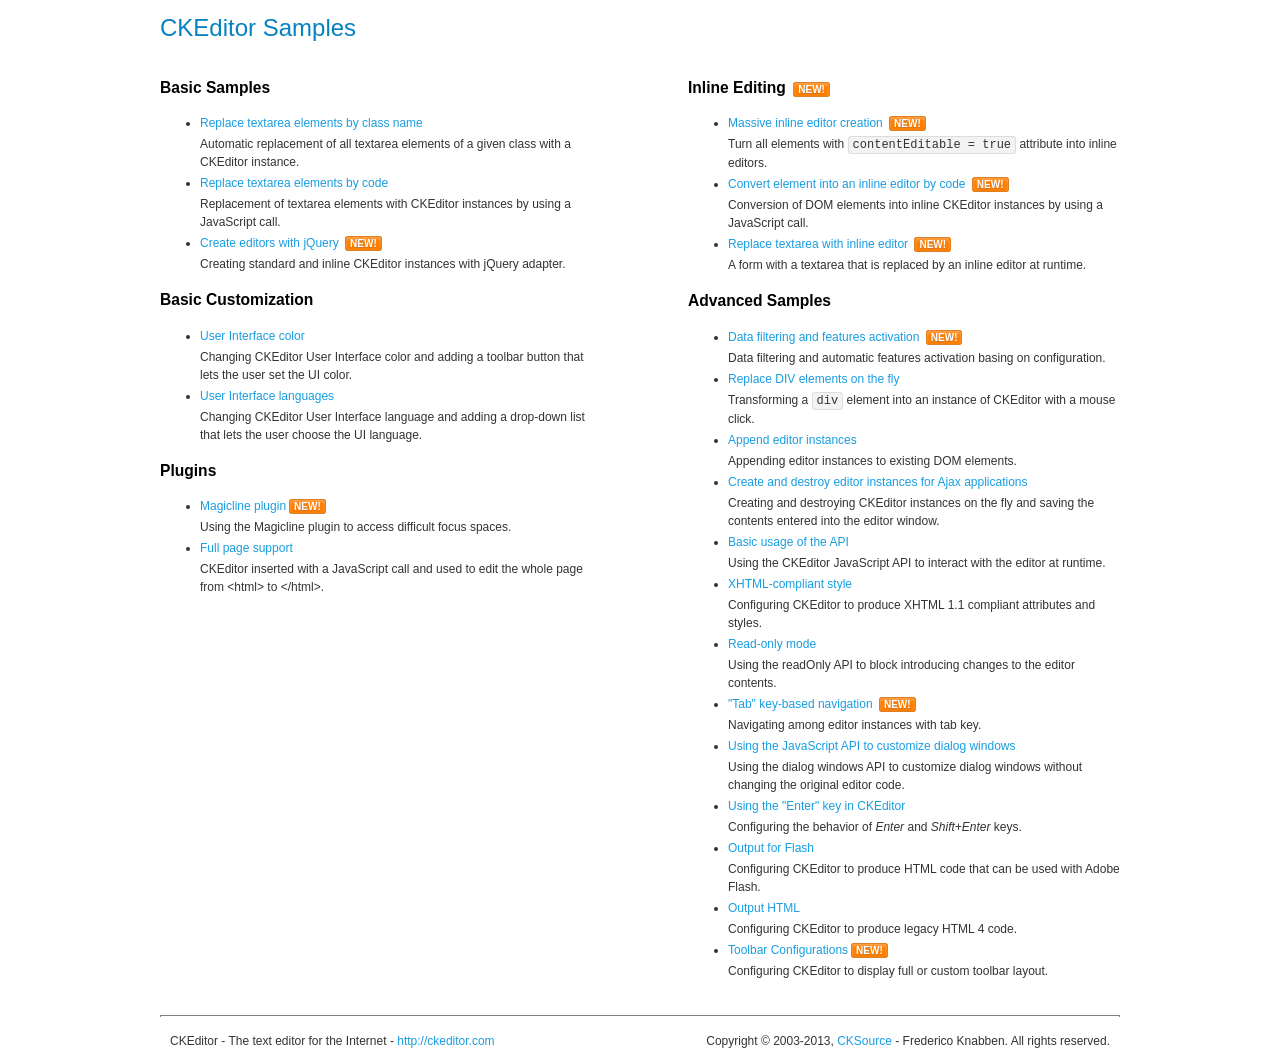
<file: code1/app/static/admin/vendors/ckeditor/samples/index.html>
<!DOCTYPE html>
<!--
Copyright (c) 2003-2013, CKSource - Frederico Knabben. All rights reserved.
For licensing, see LICENSE.md or http://ckeditor.com/license
-->
<html>
<head>
	<title>CKEditor Samples</title>
	<meta charset="utf-8">
	<link rel="stylesheet" href="sample.css">
</head>
<body>
	<h1 class="samples">
		CKEditor Samples
	</h1>
	<div class="twoColumns">
		<div class="twoColumnsLeft">
			<h2 class="samples">
				Basic Samples
			</h2>
			<dl class="samples">
				<dt><a class="samples" href="replacebyclass.html">Replace textarea elements by class name</a></dt>
				<dd>Automatic replacement of all textarea elements of a given class with a CKEditor instance.</dd>

				<dt><a class="samples" href="replacebycode.html">Replace textarea elements by code</a></dt>
				<dd>Replacement of textarea elements with CKEditor instances by using a JavaScript call.</dd>

				<dt><a class="samples" href="jquery.html">Create editors with jQuery</a> <span class="new">New!</span></dt>
				<dd>Creating standard and inline CKEditor instances with jQuery adapter.</dd>
			</dl>

			<h2 class="samples">
				Basic Customization
			</h2>
			<dl class="samples">
				<dt><a class="samples" href="uicolor.html">User Interface color</a></dt>
				<dd>Changing CKEditor User Interface color and adding a toolbar button that lets the user set the UI color.</dd>

				<dt><a class="samples" href="uilanguages.html">User Interface languages</a></dt>
				<dd>Changing CKEditor User Interface language and adding a drop-down list that lets the user choose the UI language.</dd>
			</dl>


			<h2 class="samples">Plugins</h2>
<dl class="samples">
<dt><a class="samples" href="plugins/magicline/magicline.html">Magicline plugin</a><span class="new">New!</span></dt>
<dd>Using the Magicline plugin to access difficult focus spaces.</dd>

<dt><a class="samples" href="plugins/wysiwygarea/fullpage.html">Full page support</a></dt>
<dd>CKEditor inserted with a JavaScript call and used to edit the whole page from &lt;html&gt; to &lt;/html&gt;.</dd>
</dl>
		</div>
		<div class="twoColumnsRight">
			<h2 class="samples">
				Inline Editing <span class="new">New!</span>
			</h2>
			<dl class="samples">
				<dt><a class="samples" href="inlineall.html">Massive inline editor creation</a> <span class="new">New!</span></dt>
				<dd>Turn all elements with <code>contentEditable = true</code> attribute into inline editors.</dd>

				<dt><a class="samples" href="inlinebycode.html">Convert element into an inline editor by code</a> <span class="new">New!</span></dt>
				<dd>Conversion of DOM elements into inline CKEditor instances by using a JavaScript call.</dd>

				<dt><a class="samples" href="inlinetextarea.html">Replace textarea with inline editor</a> <span class="new">New!</span></dt>
				<dd>A form with a textarea that is replaced by an inline editor at runtime.</dd>

				
			</dl>

			<h2 class="samples">
				Advanced Samples
			</h2>
			<dl class="samples">
				<dt><a class="samples" href="datafiltering.html">Data filtering and features activation</a> <span class="new">New!</span></dt>
				<dd>Data filtering and automatic features activation basing on configuration.</dd>

				<dt><a class="samples" href="divreplace.html">Replace DIV elements on the fly</a></dt>
				<dd>Transforming a <code>div</code> element into an instance of CKEditor with a mouse click.</dd>

				<dt><a class="samples" href="appendto.html">Append editor instances</a></dt>
				<dd>Appending editor instances to existing DOM elements.</dd>

				<dt><a class="samples" href="ajax.html">Create and destroy editor instances for Ajax applications</a></dt>
				<dd>Creating and destroying CKEditor instances on the fly and saving the contents entered into the editor window.</dd>

				<dt><a class="samples" href="api.html">Basic usage of the API</a></dt>
				<dd>Using the CKEditor JavaScript API to interact with the editor at runtime.</dd>

				<dt><a class="samples" href="xhtmlstyle.html">XHTML-compliant style</a></dt>
				<dd>Configuring CKEditor to produce XHTML 1.1 compliant attributes and styles.</dd>

				<dt><a class="samples" href="readonly.html">Read-only mode</a></dt>
				<dd>Using the readOnly API to block introducing changes to the editor contents.</dd>

				<dt><a class="samples" href="tabindex.html">"Tab" key-based navigation</a> <span class="new">New!</span></dt>
				<dd>Navigating among editor instances with tab key.</dd>


				
<dt><a class="samples" href="plugins/dialog/dialog.html">Using the JavaScript API to customize dialog windows</a></dt>
<dd>Using the dialog windows API to customize dialog windows without changing the original editor code.</dd>

<dt><a class="samples" href="plugins/enterkey/enterkey.html">Using the &quot;Enter&quot; key in CKEditor</a></dt>
<dd>Configuring the behavior of <em>Enter</em> and <em>Shift+Enter</em> keys.</dd>

<dt><a class="samples" href="plugins/htmlwriter/outputforflash.html">Output for Flash</a></dt>
<dd>Configuring CKEditor to produce HTML code that can be used with Adobe Flash.</dd>

<dt><a class="samples" href="plugins/htmlwriter/outputhtml.html">Output HTML</a></dt>
<dd>Configuring CKEditor to produce legacy HTML 4 code.</dd>

<dt><a class="samples" href="plugins/toolbar/toolbar.html">Toolbar Configurations</a><span class="new">New!</span></dt>
<dd>Configuring CKEditor to display full or custom toolbar layout.</dd>

			</dl>
		</div>
	</div>
	<div id="footer">
		<hr>
		<p>
			CKEditor - The text editor for the Internet - <a class="samples" href="http://ckeditor.com/">http://ckeditor.com</a>
		</p>
		<p id="copy">
			Copyright &copy; 2003-2013, <a class="samples" href="http://cksource.com/">CKSource</a> - Frederico Knabben. All rights reserved.
		</p>
	</div>
</body>
</html>
</file>
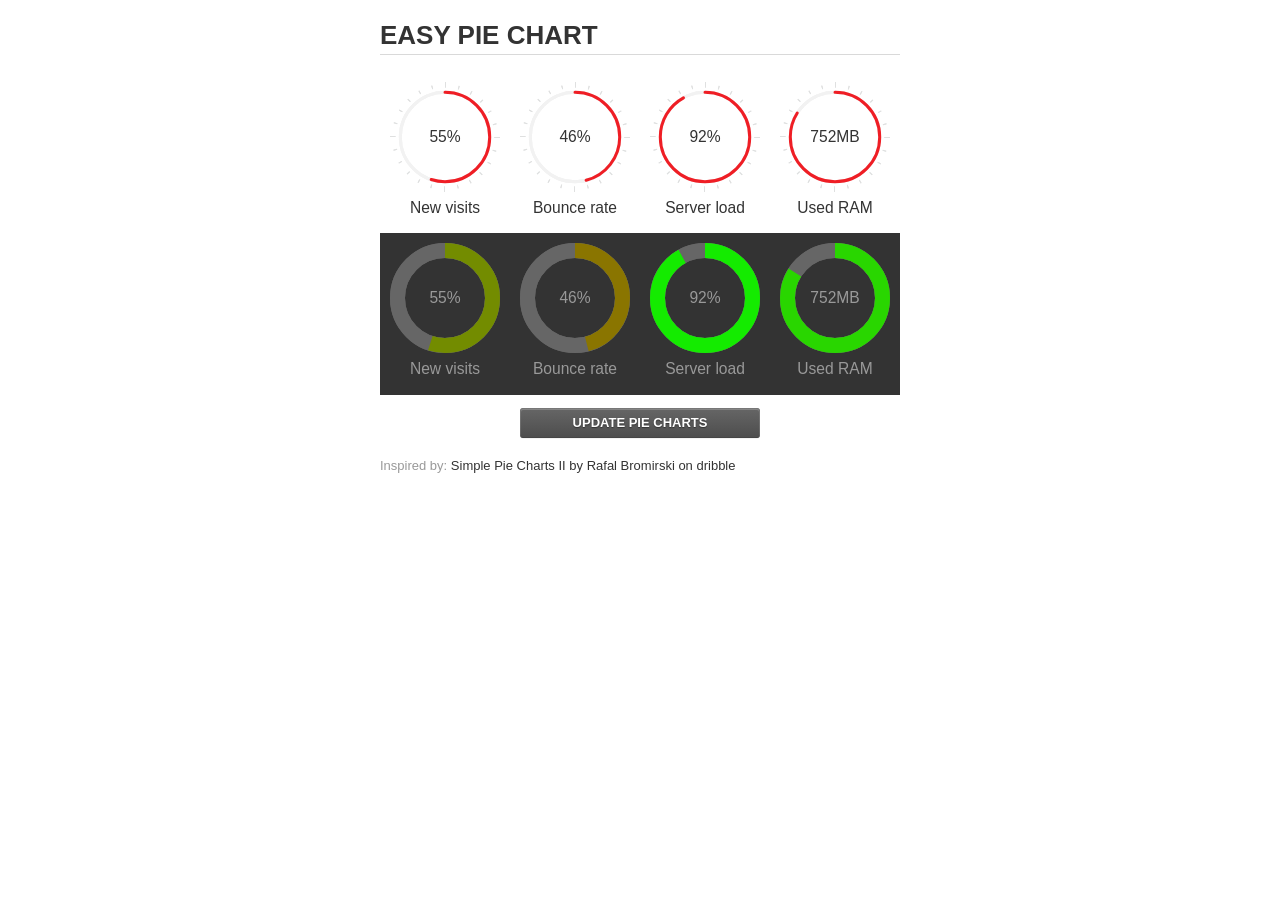
<file: code1/app/static/admin/vendors/easypiechart/examples/index.html>
<!doctype html>
<html>
    <head>
        <meta charset="utf-8">
        <title>Easy Pie Chart</title>
        <script type="text/javascript" src="https://ajax.googleapis.com/ajax/libs/jquery/1.7.2/jquery.min.js"></script>
        <script type="text/javascript" src="http://html5shiv.googlecode.com/svn/trunk/html5.js"></script>
        <script type="text/javascript" src="excanvas.js"></script>
        <script type="text/javascript" src="../jquery.easy-pie-chart.js"></script>

        <link rel="stylesheet" type="text/css" href="style.css" media="screen">
        <link rel="stylesheet" type="text/css" href="../jquery.easy-pie-chart.css" media="screen">

        <meta name="viewport" content="width=device-width, initial-scale=1.0">

        <script type="text/javascript">
            var initPieChart = function() {
                $('.percentage').easyPieChart({
                    animate: 1000
                });
                $('.percentage-light').easyPieChart({
                    barColor: function(percent) {
                        percent /= 100;
                        return "rgb(" + Math.round(255 * (1-percent)) + ", " + Math.round(255 * percent) + ", 0)";
                    },
                    trackColor: '#666',
                    scaleColor: false,
                    lineCap: 'butt',
                    lineWidth: 15,
                    animate: 1000
                });

                $('.updateEasyPieChart').on('click', function(e) {
                  e.preventDefault();
                  $('.percentage, .percentage-light').each(function() {
                    var newValue = Math.round(100*Math.random());
                    $(this).data('easyPieChart').update(newValue);
                    $('span', this).text(newValue);
                  });
                });
            };
        </script>
    </head>
    <body onload="initPieChart();">
        <div class="container">
            <h1>EASY PIE CHART</h1>
            <div class="chart">
                <div class="percentage" data-percent="55"><span>55</span>%</div>
                <div class="label">New visits</div>
            </div>
            <div class="chart">
                <div class="percentage" data-percent="46"><span>46</span>%</div>
                <div class="label">Bounce rate</div>
            </div>
            <div class="chart">
                <div class="percentage" data-percent="92"><span>92</span>%</div>
                <div class="label">Server load</div>
            </div>
            <div class="chart">
                <div class="percentage" data-percent="84"><span>752</span>MB</div>
                <div class="label">Used RAM</div>
            </div>
            <div style="clear:both;"></div>
            <div class="dark">
                <div class="chart">
                    <div class="percentage-light" data-percent="55"><span>55</span>%</div>
                    <div class="label">New visits</div>
                </div>
                <div class="chart">
                    <div class="percentage-light" data-percent="46"><span>46</span>%</div>
                    <div class="label">Bounce rate</div>
                </div>
                <div class="chart">
                    <div class="percentage-light" data-percent="92"><span>92</span>%</div>
                    <div class="label">Server load</div>
                </div>
                <div class="chart">
                    <div class="percentage-light" data-percent="84"><span>752</span>MB</div>
                    <div class="label">Used RAM</div>
                </div>
                <div style="clear:both;"></div>
            </div>

            <p><a href="#" class="button updateEasyPieChart">Update pie charts</a></p>

            <p class="credits">Inspired by: <a href="http://drbl.in/ezuc" target="_blank">Simple Pie Charts II by Rafal Bromirski on dribble</a></p>
        </div>
    </body>
</html>
</file>
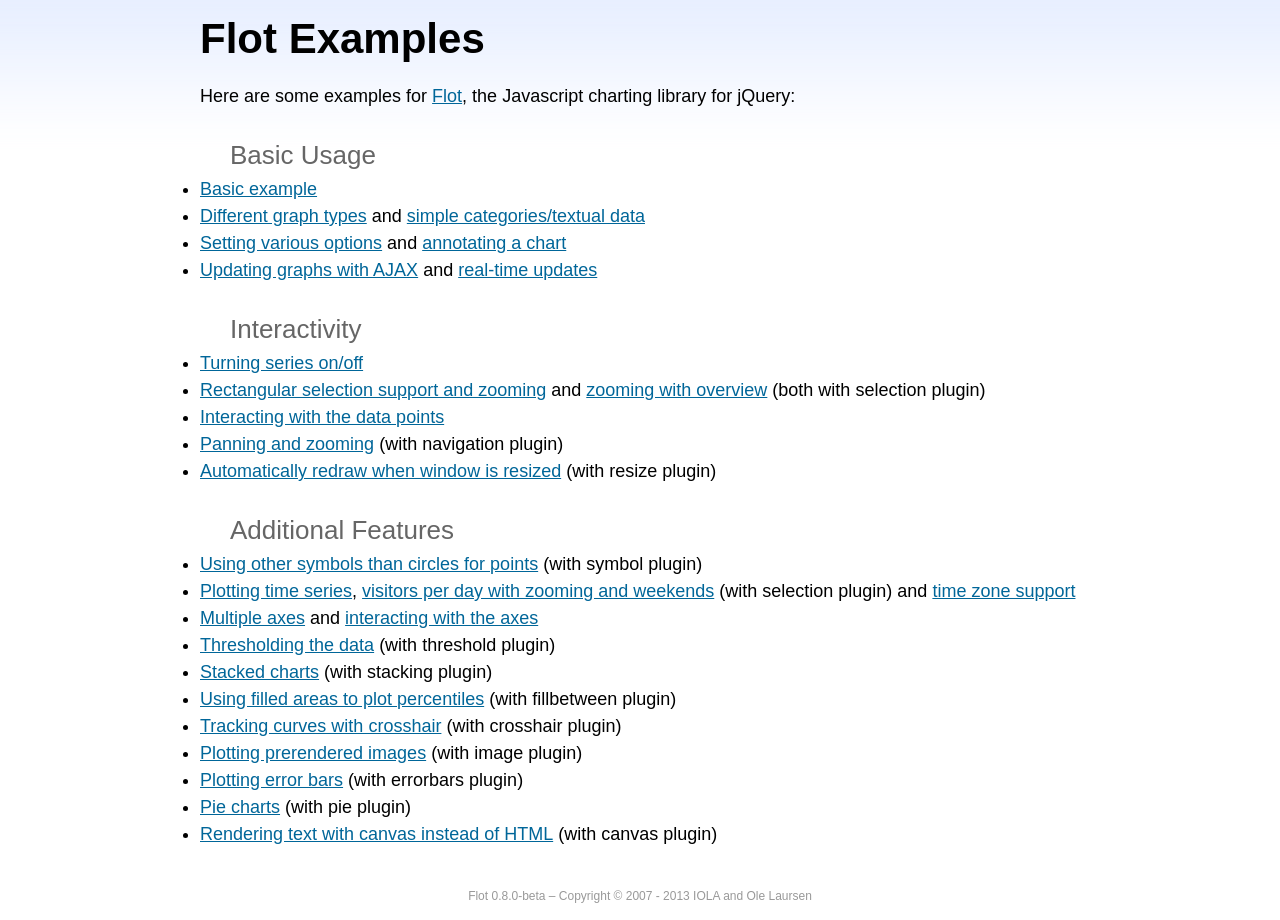
<file: code1/app/static/admin/vendors/flot/examples/index.html>
<!DOCTYPE html PUBLIC "-//W3C//DTD HTML 4.01//EN" "http://www.w3.org/TR/html4/strict.dtd">
<html>
<head>
	<meta http-equiv="Content-Type" content="text/html; charset=utf-8">
	<title>Flot Examples</title>
	<link href="examples.css" rel="stylesheet" type="text/css">
	<style>

	h3 {
		margin-top: 30px;
		margin-bottom: 5px;
	}

	</style>
	<script language="javascript" type="text/javascript" src="../jquery.js"></script>
	<script language="javascript" type="text/javascript" src="../jquery.flot.js"></script>
	<script type="text/javascript">

	$(function() {

		// Add the Flot version string to the footer

		$("#footer").prepend("Flot " + $.plot.version + " &ndash; ");
	});

	</script>
</head>
<body>

	<div id="header">
		<h2>Flot Examples</h2>
	</div>

	<div id="content">

		<p>Here are some examples for <a href="http://www.flotcharts.org">Flot</a>, the Javascript charting library for jQuery:</p>

		<h3>Basic Usage</h3>

		<ul>
			<li><a href="basic-usage/index.html">Basic example</a></li>
			<li><a href="series-types/index.html">Different graph types</a> and <a href="categories/index.html">simple categories/textual data</a></li>
			<li><a href="basic-options/index.html">Setting various options</a> and <a href="annotating/index.html">annotating a chart</a></li>
			<li><a href="ajax/index.html">Updating graphs with AJAX</a> and <a href="realtime/index.html">real-time updates</a></li>
		</ul>

		<h3>Interactivity</h3>

		<ul>
			<li><a href="series-toggle/index.html">Turning series on/off</a></li>
			<li><a href="selection/index.html">Rectangular selection support and zooming</a> and <a href="zooming/index.html">zooming with overview</a> (both with selection plugin)</li>
			<li><a href="interacting/index.html">Interacting with the data points</a></li>
			<li><a href="navigate/index.html">Panning and zooming</a> (with navigation plugin)</li>
			<li><a href="resize/index.html">Automatically redraw when window is resized</a> (with resize plugin)</li>
		</ul>

		<h3>Additional Features</h3>

		<ul>
			<li><a href="symbols/index.html">Using other symbols than circles for points</a> (with symbol plugin)</li>
			<li><a href="axes-time/index.html">Plotting time series</a>, <a href="visitors/index.html">visitors per day with zooming and weekends</a> (with selection plugin) and <a href="axes-time-zones/index.html">time zone support</a></li>
			<li><a href="axes-multiple/index.html">Multiple axes</a> and <a href="axes-interacting/index.html">interacting with the axes</a></li>
			<li><a href="threshold/index.html">Thresholding the data</a> (with threshold plugin)</li>
			<li><a href="stacking/index.html">Stacked charts</a> (with stacking plugin)</li>
			<li><a href="percentiles/index.html">Using filled areas to plot percentiles</a> (with fillbetween plugin)</li>
			<li><a href="tracking/index.html">Tracking curves with crosshair</a> (with crosshair plugin)</li>
			<li><a href="image/index.html">Plotting prerendered images</a> (with image plugin)</li>
			<li><a href="series-errorbars/index.html">Plotting error bars</a> (with errorbars plugin)</li>
			<li><a href="series-pie/index.html">Pie charts</a> (with pie plugin)</li>
			<li><a href="canvas/index.html">Rendering text with canvas instead of HTML</a> (with canvas plugin)</li>
		</ul>

	</div>

	<div id="footer">
		Copyright &copy; 2007 - 2013 IOLA and Ole Laursen
	</div>

</body>
</html>
</file>
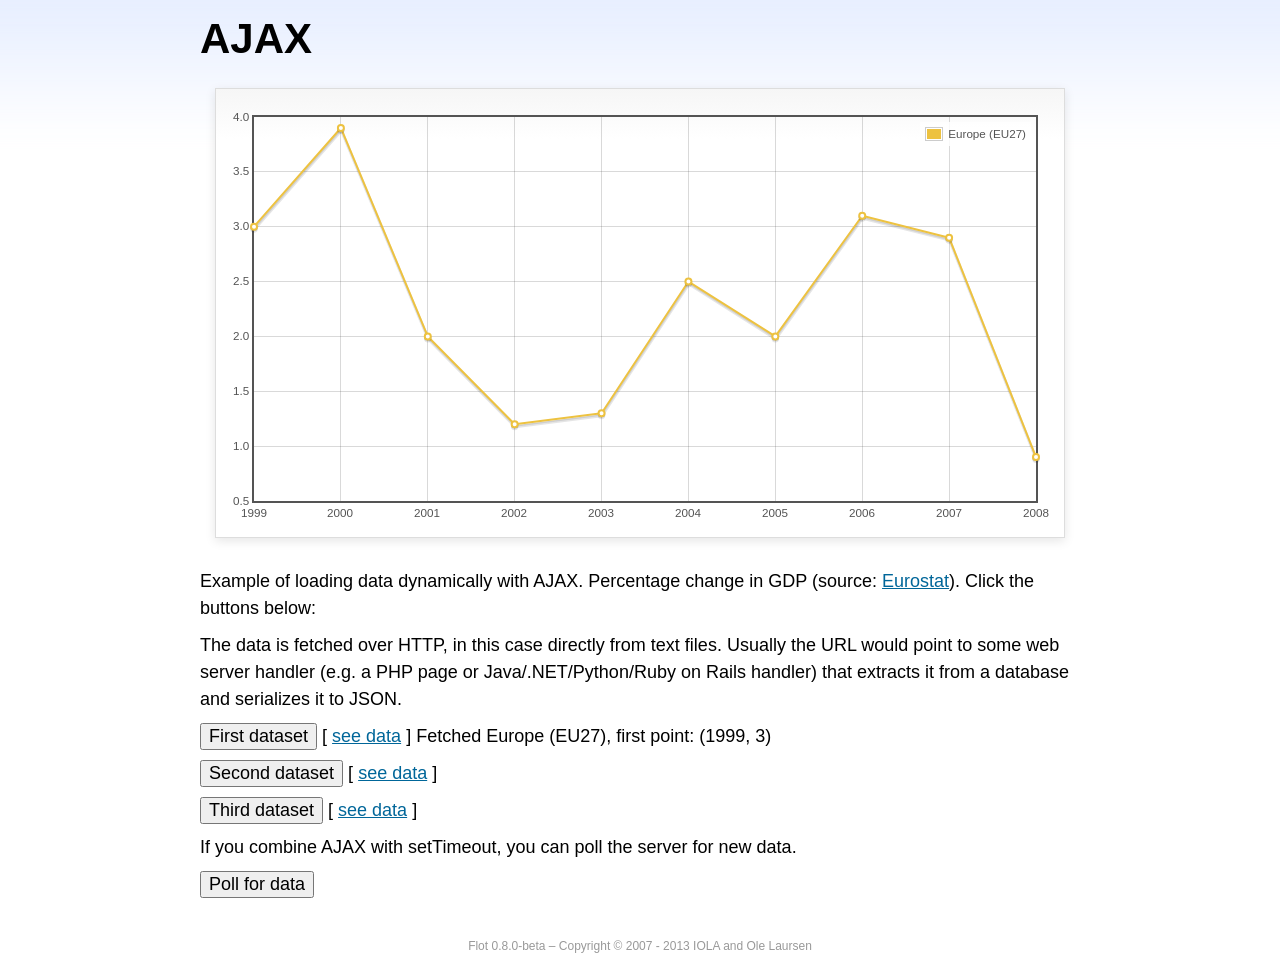
<file: code1/app/static/admin/vendors/flot/examples/ajax/index.html>
<!DOCTYPE html PUBLIC "-//W3C//DTD HTML 4.01//EN" "http://www.w3.org/TR/html4/strict.dtd">
<html>
<head>
	<meta http-equiv="Content-Type" content="text/html; charset=utf-8">
	<title>Flot Examples: AJAX</title>
	<link href="../examples.css" rel="stylesheet" type="text/css">
	<!--[if lte IE 8]><script language="javascript" type="text/javascript" src="../../excanvas.min.js"></script><![endif]-->
	<script language="javascript" type="text/javascript" src="../../jquery.js"></script>
	<script language="javascript" type="text/javascript" src="../../jquery.flot.js"></script>
	<script type="text/javascript">

	$(function() {

		var options = {
			lines: {
				show: true
			},
			points: {
				show: true
			},
			xaxis: {
				tickDecimals: 0,
				tickSize: 1
			}
		};

		var data = [];

		$.plot("#placeholder", data, options);

		// Fetch one series, adding to what we already have

		var alreadyFetched = {};

		$("button.fetchSeries").click(function () {

			var button = $(this);

			// Find the URL in the link right next to us, then fetch the data

			var dataurl = button.siblings("a").attr("href");

			function onDataReceived(series) {

				// Extract the first coordinate pair; jQuery has parsed it, so
				// the data is now just an ordinary JavaScript object

				var firstcoordinate = "(" + series.data[0][0] + ", " + series.data[0][1] + ")";
				button.siblings("span").text("Fetched " + series.label + ", first point: " + firstcoordinate);

				// Push the new data onto our existing data array

				if (!alreadyFetched[series.label]) {
					alreadyFetched[series.label] = true;
					data.push(series);
				}

				$.plot("#placeholder", data, options);
			}

			$.ajax({
				url: dataurl,
				type: "GET",
				dataType: "json",
				success: onDataReceived
			});
		});

		// Initiate a recurring data update

		$("button.dataUpdate").click(function () {

			data = [];
			alreadyFetched = {};

			$.plot("#placeholder", data, options);

			var iteration = 0;

			function fetchData() {

				++iteration;

				function onDataReceived(series) {

					// Load all the data in one pass; if we only got partial
					// data we could merge it with what we already have.

					data = [ series ];
					$.plot("#placeholder", data, options);
				}

				// Normally we call the same URL - a script connected to a
				// database - but in this case we only have static example
				// files, so we need to modify the URL.

				$.ajax({
					url: "data-eu-gdp-growth-" + iteration + ".json",
					type: "GET",
					dataType: "json",
					success: onDataReceived
				});

				if (iteration < 5) {
					setTimeout(fetchData, 1000);
				} else {
					data = [];
					alreadyFetched = {};
				}
			}

			setTimeout(fetchData, 1000);
		});

		// Load the first series by default, so we don't have an empty plot

		$("button.fetchSeries:first").click();

		// Add the Flot version string to the footer

		$("#footer").prepend("Flot " + $.plot.version + " &ndash; ");
	});

	</script>
</head>
<body>

	<div id="header">
		<h2>AJAX</h2>
	</div>

	<div id="content">

		<div class="demo-container">
			<div id="placeholder" class="demo-placeholder"></div>
		</div>

		<p>Example of loading data dynamically with AJAX. Percentage change in GDP (source: <a href="http://epp.eurostat.ec.europa.eu/tgm/table.do?tab=table&init=1&plugin=1&language=en&pcode=tsieb020">Eurostat</a>). Click the buttons below:</p>

		<p>The data is fetched over HTTP, in this case directly from text files. Usually the URL would point to some web server handler (e.g. a PHP page or Java/.NET/Python/Ruby on Rails handler) that extracts it from a database and serializes it to JSON.</p>

		<p>
			<button class="fetchSeries">First dataset</button>
			[ <a href="data-eu-gdp-growth.json">see data</a> ]
			<span></span>
		</p>

		<p>
			<button class="fetchSeries">Second dataset</button>
			[ <a href="data-japan-gdp-growth.json">see data</a> ]
			<span></span>
		</p>

		<p>
			<button class="fetchSeries">Third dataset</button>
			[ <a href="data-usa-gdp-growth.json">see data</a> ]
			<span></span>
		</p>

		<p>If you combine AJAX with setTimeout, you can poll the server for new data.</p>

		<p>
			<button class="dataUpdate">Poll for data</button>
		</p>

	</div>

	<div id="footer">
		Copyright &copy; 2007 - 2013 IOLA and Ole Laursen
	</div>

</body>
</html>
</file>
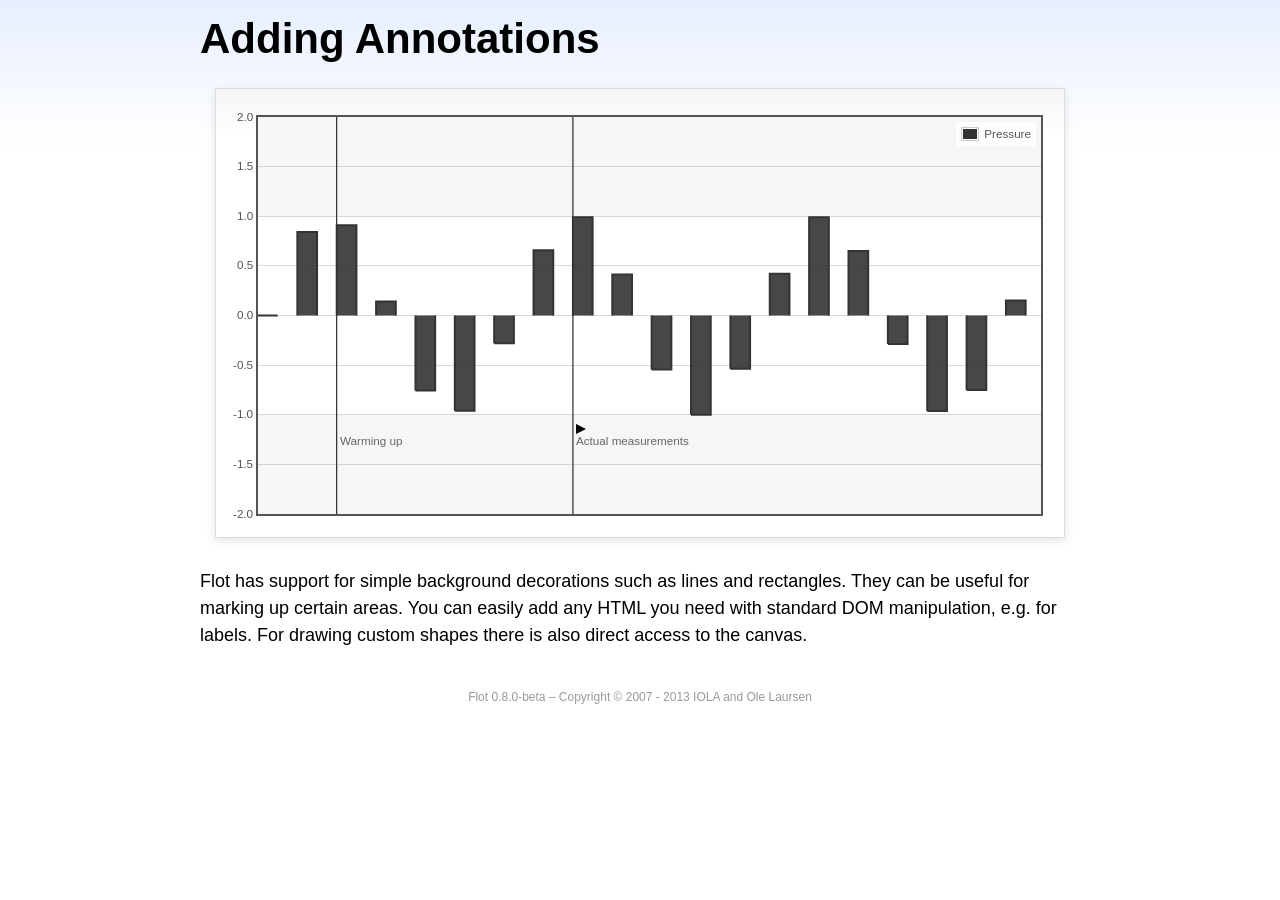
<file: code1/app/static/admin/vendors/flot/examples/annotating/index.html>
<!DOCTYPE html PUBLIC "-//W3C//DTD HTML 4.01//EN" "http://www.w3.org/TR/html4/strict.dtd">
<html>
<head>
	<meta http-equiv="Content-Type" content="text/html; charset=utf-8">
	<title>Flot Examples: Adding Annotations</title>
	<link href="../examples.css" rel="stylesheet" type="text/css">
	<!--[if lte IE 8]><script language="javascript" type="text/javascript" src="../../excanvas.min.js"></script><![endif]-->
	<script language="javascript" type="text/javascript" src="../../jquery.js"></script>
	<script language="javascript" type="text/javascript" src="../../jquery.flot.js"></script>
	<script type="text/javascript">

	$(function() {

		var d1 = [];
		for (var i = 0; i < 20; ++i) {
			d1.push([i, Math.sin(i)]);
		}

		var data = [{ data: d1, label: "Pressure", color: "#333" }];

		var markings = [
			{ color: "#f6f6f6", yaxis: { from: 1 } },
			{ color: "#f6f6f6", yaxis: { to: -1 } },
			{ color: "#000", lineWidth: 1, xaxis: { from: 2, to: 2 } },
			{ color: "#000", lineWidth: 1, xaxis: { from: 8, to: 8 } }
		];

		var placeholder = $("#placeholder");

		var plot = $.plot(placeholder, data, {
			bars: { show: true, barWidth: 0.5, fill: 0.9 },
			xaxis: { ticks: [], autoscaleMargin: 0.02 },
			yaxis: { min: -2, max: 2 },
			grid: { markings: markings }
		});

		var o = plot.pointOffset({ x: 2, y: -1.2});

		// Append it to the placeholder that Flot already uses for positioning

		placeholder.append("<div style='position:absolute;left:" + (o.left + 4) + "px;top:" + o.top + "px;color:#666;font-size:smaller'>Warming up</div>");

		o = plot.pointOffset({ x: 8, y: -1.2});
		placeholder.append("<div style='position:absolute;left:" + (o.left + 4) + "px;top:" + o.top + "px;color:#666;font-size:smaller'>Actual measurements</div>");

		// Draw a little arrow on top of the last label to demonstrate canvas
		// drawing

		var ctx = plot.getCanvas().getContext("2d");
		ctx.beginPath();
		o.left += 4;
		ctx.moveTo(o.left, o.top);
		ctx.lineTo(o.left, o.top - 10);
		ctx.lineTo(o.left + 10, o.top - 5);
		ctx.lineTo(o.left, o.top);
		ctx.fillStyle = "#000";
		ctx.fill();

		// Add the Flot version string to the footer

		$("#footer").prepend("Flot " + $.plot.version + " &ndash; ");
	});

	</script>
</head>
<body>

	<div id="header">
		<h2>Adding Annotations</h2>
	</div>

	<div id="content">

		<div class="demo-container">
			<div id="placeholder" class="demo-placeholder"></div>
		</div>

		<p>Flot has support for simple background decorations such as lines and rectangles. They can be useful for marking up certain areas. You can easily add any HTML you need with standard DOM manipulation, e.g. for labels. For drawing custom shapes there is also direct access to the canvas.</p>

	</div>

	<div id="footer">
		Copyright &copy; 2007 - 2013 IOLA and Ole Laursen
	</div>

</body>
</html>
</file>
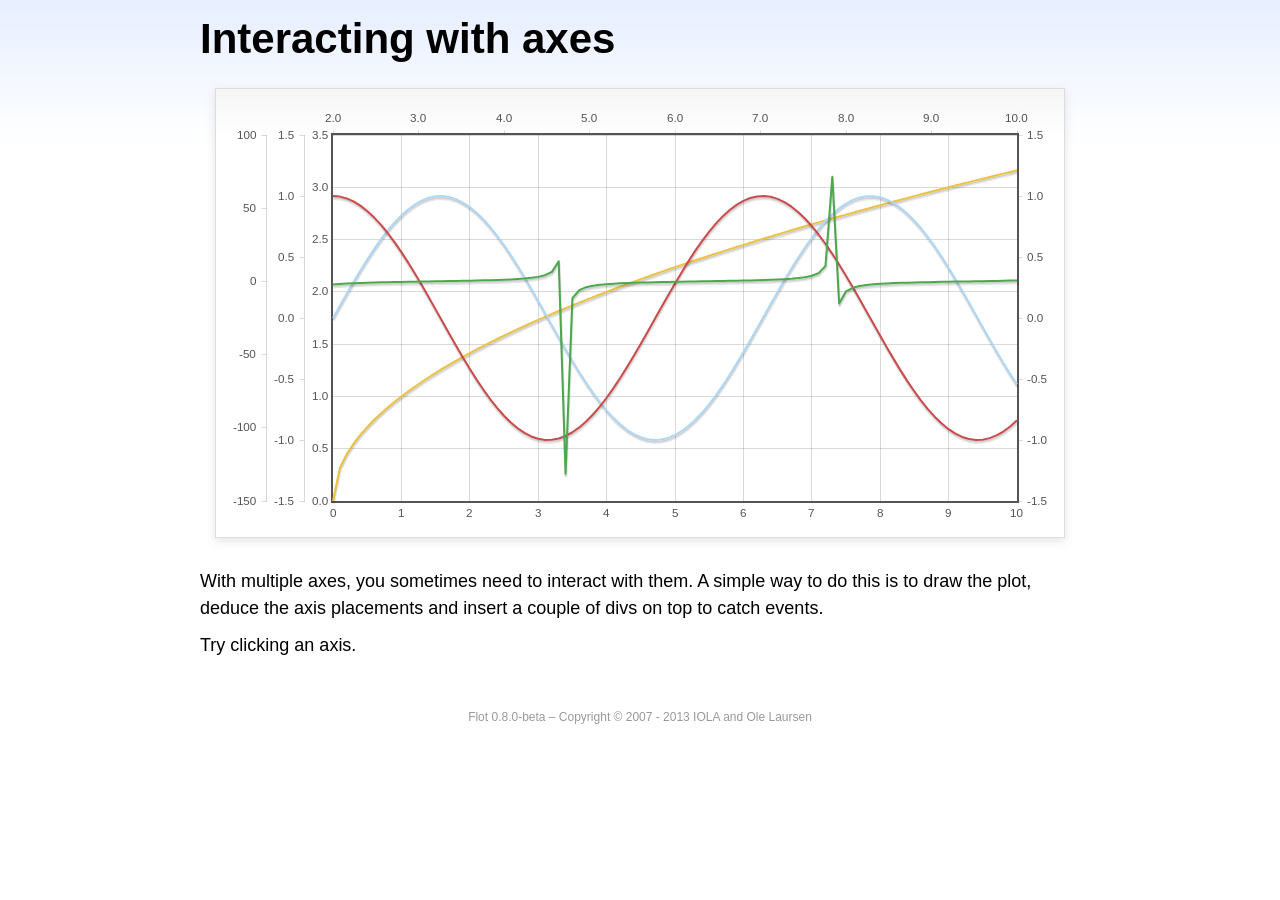
<file: code1/app/static/admin/vendors/flot/examples/axes-interacting/index.html>
<!DOCTYPE html PUBLIC "-//W3C//DTD HTML 4.01//EN" "http://www.w3.org/TR/html4/strict.dtd">
<html>
<head>
	<meta http-equiv="Content-Type" content="text/html; charset=utf-8">
	<title>Flot Examples: Interacting with axes</title>
	<link href="../examples.css" rel="stylesheet" type="text/css">
	<!--[if lte IE 8]><script language="javascript" type="text/javascript" src="../../excanvas.min.js"></script><![endif]-->
	<script language="javascript" type="text/javascript" src="../../jquery.js"></script>
	<script language="javascript" type="text/javascript" src="../../jquery.flot.js"></script>
	<script type="text/javascript">

	$(function() {

		function generate(start, end, fn) {
			var res = [];
			for (var i = 0; i <= 100; ++i) {
				var x = start + i / 100 * (end - start);
				res.push([x, fn(x)]);
			}
			return res;
		}

		var data = [
			{ data: generate(0, 10, function (x) { return Math.sqrt(x);}), xaxis: 1, yaxis:1 },
			{ data: generate(0, 10, function (x) { return Math.sin(x);}), xaxis: 1, yaxis:2 },
			{ data: generate(0, 10, function (x) { return Math.cos(x);}), xaxis: 1, yaxis:3 },
			{ data: generate(2, 10, function (x) { return Math.tan(x);}), xaxis: 2, yaxis: 4 }
		];

		var plot = $.plot("#placeholder", data, {
			xaxes: [
				{ position: 'bottom' },
				{ position: 'top'}
			],
			yaxes: [
				{ position: 'left' },
				{ position: 'left' },
				{ position: 'right' },
				{ position: 'left' }
			]
		});

		// Create a div for each axis

		$.each(plot.getAxes(), function (i, axis) {
			if (!axis.show)
				return;

			var box = axis.box;

			$("<div class='axisTarget' style='position:absolute; left:" + box.left + "px; top:" + box.top + "px; width:" + box.width +  "px; height:" + box.height + "px'></div>")
				.data("axis.direction", axis.direction)
				.data("axis.n", axis.n)
				.css({ backgroundColor: "#f00", opacity: 0, cursor: "pointer" })
				.appendTo(plot.getPlaceholder())
				.hover(
					function () { $(this).css({ opacity: 0.10 }) },
					function () { $(this).css({ opacity: 0 }) }
				)
				.click(function () {
					$("#click").text("You clicked the " + axis.direction + axis.n + "axis!")
				});
		});

		// Add the Flot version string to the footer

		$("#footer").prepend("Flot " + $.plot.version + " &ndash; ");
	});

	</script>
</head>
<body>

	<div id="header">
		<h2>Interacting with axes</h2>
	</div>

	<div id="content">

		<div class="demo-container">
			<div id="placeholder" class="demo-placeholder"></div>
		</div>

		<p>With multiple axes, you sometimes need to interact with them. A simple way to do this is to draw the plot, deduce the axis placements and insert a couple of divs on top to catch events.</p>

		<p>Try clicking an axis.</p>

		<p id="click"></p>

	</div>

	<div id="footer">
		Copyright &copy; 2007 - 2013 IOLA and Ole Laursen
	</div>

</body>
</html>
</file>
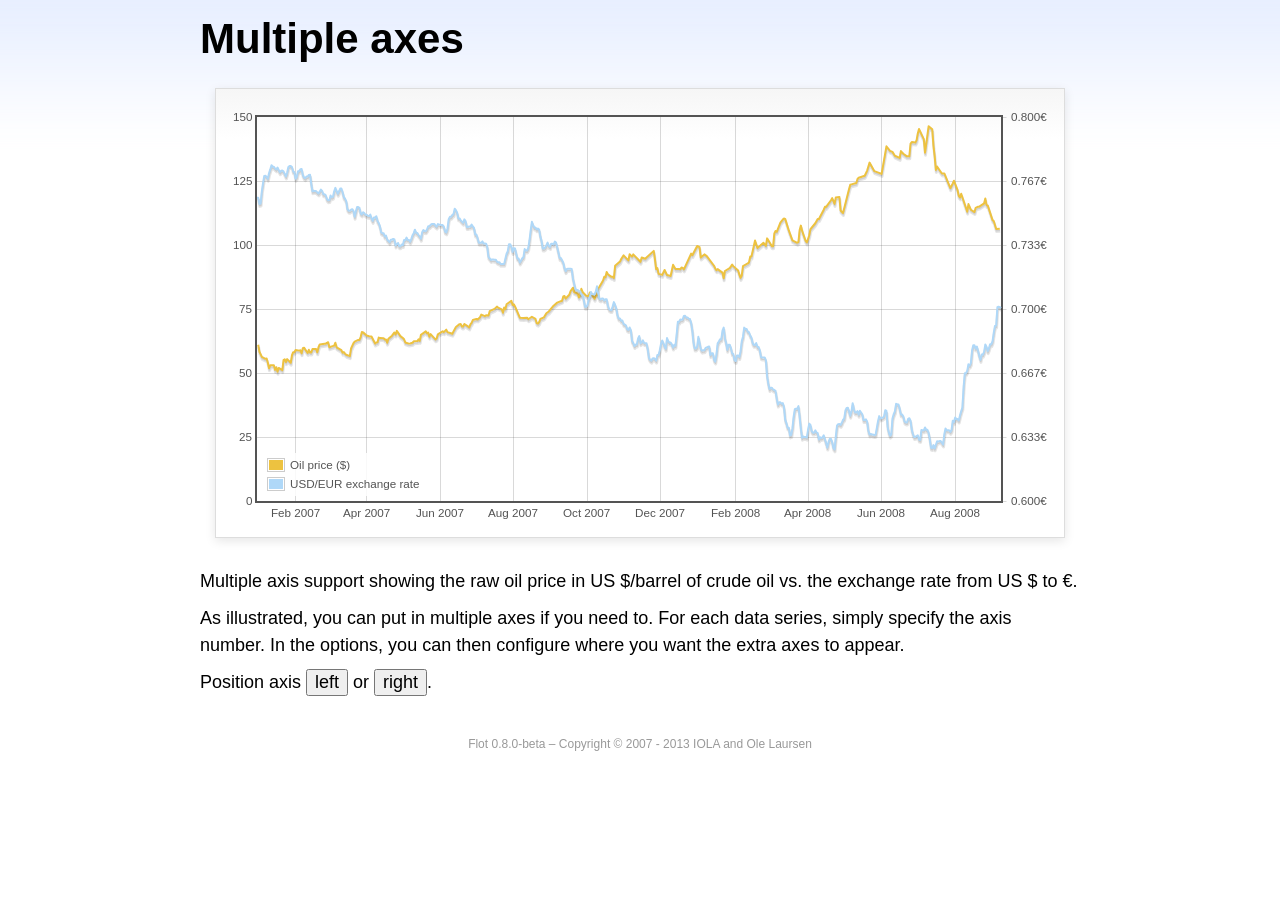
<file: code1/app/static/admin/vendors/flot/examples/axes-multiple/index.html>
<!DOCTYPE html PUBLIC "-//W3C//DTD HTML 4.01//EN" "http://www.w3.org/TR/html4/strict.dtd">
<html>
<head>
	<meta http-equiv="Content-Type" content="text/html; charset=utf-8">
	<title>Flot Examples: Multiple Axes</title>
	<link href="../examples.css" rel="stylesheet" type="text/css">
	<!--[if lte IE 8]><script language="javascript" type="text/javascript" src="../../excanvas.min.js"></script><![endif]-->
	<script language="javascript" type="text/javascript" src="../../jquery.js"></script>
	<script language="javascript" type="text/javascript" src="../../jquery.flot.js"></script>
	<script language="javascript" type="text/javascript" src="../../jquery.flot.time.js"></script>
	<script type="text/javascript">

	$(function() {

		var oilprices = [[1167692400000,61.05], [1167778800000,58.32], [1167865200000,57.35], [1167951600000,56.31], [1168210800000,55.55], [1168297200000,55.64], [1168383600000,54.02], [1168470000000,51.88], [1168556400000,52.99], [1168815600000,52.99], [1168902000000,51.21], [1168988400000,52.24], [1169074800000,50.48], [1169161200000,51.99], [1169420400000,51.13], [1169506800000,55.04], [1169593200000,55.37], [1169679600000,54.23], [1169766000000,55.42], [1170025200000,54.01], [1170111600000,56.97], [1170198000000,58.14], [1170284400000,58.14], [1170370800000,59.02], [1170630000000,58.74], [1170716400000,58.88], [1170802800000,57.71], [1170889200000,59.71], [1170975600000,59.89], [1171234800000,57.81], [1171321200000,59.06], [1171407600000,58.00], [1171494000000,57.99], [1171580400000,59.39], [1171839600000,59.39], [1171926000000,58.07], [1172012400000,60.07], [1172098800000,61.14], [1172444400000,61.39], [1172530800000,61.46], [1172617200000,61.79], [1172703600000,62.00], [1172790000000,60.07], [1173135600000,60.69], [1173222000000,61.82], [1173308400000,60.05], [1173654000000,58.91], [1173740400000,57.93], [1173826800000,58.16], [1173913200000,57.55], [1173999600000,57.11], [1174258800000,56.59], [1174345200000,59.61], [1174518000000,61.69], [1174604400000,62.28], [1174860000000,62.91], [1174946400000,62.93], [1175032800000,64.03], [1175119200000,66.03], [1175205600000,65.87], [1175464800000,64.64], [1175637600000,64.38], [1175724000000,64.28], [1175810400000,64.28], [1176069600000,61.51], [1176156000000,61.89], [1176242400000,62.01], [1176328800000,63.85], [1176415200000,63.63], [1176674400000,63.61], [1176760800000,63.10], [1176847200000,63.13], [1176933600000,61.83], [1177020000000,63.38], [1177279200000,64.58], [1177452000000,65.84], [1177538400000,65.06], [1177624800000,66.46], [1177884000000,64.40], [1178056800000,63.68], [1178143200000,63.19], [1178229600000,61.93], [1178488800000,61.47], [1178575200000,61.55], [1178748000000,61.81], [1178834400000,62.37], [1179093600000,62.46], [1179180000000,63.17], [1179266400000,62.55], [1179352800000,64.94], [1179698400000,66.27], [1179784800000,65.50], [1179871200000,65.77], [1179957600000,64.18], [1180044000000,65.20], [1180389600000,63.15], [1180476000000,63.49], [1180562400000,65.08], [1180908000000,66.30], [1180994400000,65.96], [1181167200000,66.93], [1181253600000,65.98], [1181599200000,65.35], [1181685600000,66.26], [1181858400000,68.00], [1182117600000,69.09], [1182204000000,69.10], [1182290400000,68.19], [1182376800000,68.19], [1182463200000,69.14], [1182722400000,68.19], [1182808800000,67.77], [1182895200000,68.97], [1182981600000,69.57], [1183068000000,70.68], [1183327200000,71.09], [1183413600000,70.92], [1183586400000,71.81], [1183672800000,72.81], [1183932000000,72.19], [1184018400000,72.56], [1184191200000,72.50], [1184277600000,74.15], [1184623200000,75.05], [1184796000000,75.92], [1184882400000,75.57], [1185141600000,74.89], [1185228000000,73.56], [1185314400000,75.57], [1185400800000,74.95], [1185487200000,76.83], [1185832800000,78.21], [1185919200000,76.53], [1186005600000,76.86], [1186092000000,76.00], [1186437600000,71.59], [1186696800000,71.47], [1186956000000,71.62], [1187042400000,71.00], [1187301600000,71.98], [1187560800000,71.12], [1187647200000,69.47], [1187733600000,69.26], [1187820000000,69.83], [1187906400000,71.09], [1188165600000,71.73], [1188338400000,73.36], [1188511200000,74.04], [1188856800000,76.30], [1189116000000,77.49], [1189461600000,78.23], [1189548000000,79.91], [1189634400000,80.09], [1189720800000,79.10], [1189980000000,80.57], [1190066400000,81.93], [1190239200000,83.32], [1190325600000,81.62], [1190584800000,80.95], [1190671200000,79.53], [1190757600000,80.30], [1190844000000,82.88], [1190930400000,81.66], [1191189600000,80.24], [1191276000000,80.05], [1191362400000,79.94], [1191448800000,81.44], [1191535200000,81.22], [1191794400000,79.02], [1191880800000,80.26], [1191967200000,80.30], [1192053600000,83.08], [1192140000000,83.69], [1192399200000,86.13], [1192485600000,87.61], [1192572000000,87.40], [1192658400000,89.47], [1192744800000,88.60], [1193004000000,87.56], [1193090400000,87.56], [1193176800000,87.10], [1193263200000,91.86], [1193612400000,93.53], [1193698800000,94.53], [1193871600000,95.93], [1194217200000,93.98], [1194303600000,96.37], [1194476400000,95.46], [1194562800000,96.32], [1195081200000,93.43], [1195167600000,95.10], [1195426800000,94.64], [1195513200000,95.10], [1196031600000,97.70], [1196118000000,94.42], [1196204400000,90.62], [1196290800000,91.01], [1196377200000,88.71], [1196636400000,88.32], [1196809200000,90.23], [1196982000000,88.28], [1197241200000,87.86], [1197327600000,90.02], [1197414000000,92.25], [1197586800000,90.63], [1197846000000,90.63], [1197932400000,90.49], [1198018800000,91.24], [1198105200000,91.06], [1198191600000,90.49], [1198710000000,96.62], [1198796400000,96.00], [1199142000000,99.62], [1199314800000,99.18], [1199401200000,95.09], [1199660400000,96.33], [1199833200000,95.67], [1200351600000,91.90], [1200438000000,90.84], [1200524400000,90.13], [1200610800000,90.57], [1200956400000,89.21], [1201042800000,86.99], [1201129200000,89.85], [1201474800000,90.99], [1201561200000,91.64], [1201647600000,92.33], [1201734000000,91.75], [1202079600000,90.02], [1202166000000,88.41], [1202252400000,87.14], [1202338800000,88.11], [1202425200000,91.77], [1202770800000,92.78], [1202857200000,93.27], [1202943600000,95.46], [1203030000000,95.46], [1203289200000,101.74], [1203462000000,98.81], [1203894000000,100.88], [1204066800000,99.64], [1204153200000,102.59], [1204239600000,101.84], [1204498800000,99.52], [1204585200000,99.52], [1204671600000,104.52], [1204758000000,105.47], [1204844400000,105.15], [1205103600000,108.75], [1205276400000,109.92], [1205362800000,110.33], [1205449200000,110.21], [1205708400000,105.68], [1205967600000,101.84], [1206313200000,100.86], [1206399600000,101.22], [1206486000000,105.90], [1206572400000,107.58], [1206658800000,105.62], [1206914400000,101.58], [1207000800000,100.98], [1207173600000,103.83], [1207260000000,106.23], [1207605600000,108.50], [1207778400000,110.11], [1207864800000,110.14], [1208210400000,113.79], [1208296800000,114.93], [1208383200000,114.86], [1208728800000,117.48], [1208815200000,118.30], [1208988000000,116.06], [1209074400000,118.52], [1209333600000,118.75], [1209420000000,113.46], [1209592800000,112.52], [1210024800000,121.84], [1210111200000,123.53], [1210197600000,123.69], [1210543200000,124.23], [1210629600000,125.80], [1210716000000,126.29], [1211148000000,127.05], [1211320800000,129.07], [1211493600000,132.19], [1211839200000,128.85], [1212357600000,127.76], [1212703200000,138.54], [1212962400000,136.80], [1213135200000,136.38], [1213308000000,134.86], [1213653600000,134.01], [1213740000000,136.68], [1213912800000,135.65], [1214172000000,134.62], [1214258400000,134.62], [1214344800000,134.62], [1214431200000,139.64], [1214517600000,140.21], [1214776800000,140.00], [1214863200000,140.97], [1214949600000,143.57], [1215036000000,145.29], [1215381600000,141.37], [1215468000000,136.04], [1215727200000,146.40], [1215986400000,145.18], [1216072800000,138.74], [1216159200000,134.60], [1216245600000,129.29], [1216332000000,130.65], [1216677600000,127.95], [1216850400000,127.95], [1217282400000,122.19], [1217455200000,124.08], [1217541600000,125.10], [1217800800000,121.41], [1217887200000,119.17], [1217973600000,118.58], [1218060000000,120.02], [1218405600000,114.45], [1218492000000,113.01], [1218578400000,116.00], [1218751200000,113.77], [1219010400000,112.87], [1219096800000,114.53], [1219269600000,114.98], [1219356000000,114.98], [1219701600000,116.27], [1219788000000,118.15], [1219874400000,115.59], [1219960800000,115.46], [1220306400000,109.71], [1220392800000,109.35], [1220565600000,106.23], [1220824800000,106.34]];

		var exchangerates = [[1167606000000,0.7580], [1167692400000,0.7580], [1167778800000,0.75470], [1167865200000,0.75490], [1167951600000,0.76130], [1168038000000,0.76550], [1168124400000,0.76930], [1168210800000,0.76940], [1168297200000,0.76880], [1168383600000,0.76780], [1168470000000,0.77080], [1168556400000,0.77270], [1168642800000,0.77490], [1168729200000,0.77410], [1168815600000,0.77410], [1168902000000,0.77320], [1168988400000,0.77270], [1169074800000,0.77370], [1169161200000,0.77240], [1169247600000,0.77120], [1169334000000,0.7720], [1169420400000,0.77210], [1169506800000,0.77170], [1169593200000,0.77040], [1169679600000,0.7690], [1169766000000,0.77110], [1169852400000,0.7740], [1169938800000,0.77450], [1170025200000,0.77450], [1170111600000,0.7740], [1170198000000,0.77160], [1170284400000,0.77130], [1170370800000,0.76780], [1170457200000,0.76880], [1170543600000,0.77180], [1170630000000,0.77180], [1170716400000,0.77280], [1170802800000,0.77290], [1170889200000,0.76980], [1170975600000,0.76850], [1171062000000,0.76810], [1171148400000,0.7690], [1171234800000,0.7690], [1171321200000,0.76980], [1171407600000,0.76990], [1171494000000,0.76510], [1171580400000,0.76130], [1171666800000,0.76160], [1171753200000,0.76140], [1171839600000,0.76140], [1171926000000,0.76070], [1172012400000,0.76020], [1172098800000,0.76110], [1172185200000,0.76220], [1172271600000,0.76150], [1172358000000,0.75980], [1172444400000,0.75980], [1172530800000,0.75920], [1172617200000,0.75730], [1172703600000,0.75660], [1172790000000,0.75670], [1172876400000,0.75910], [1172962800000,0.75820], [1173049200000,0.75850], [1173135600000,0.76130], [1173222000000,0.76310], [1173308400000,0.76150], [1173394800000,0.760], [1173481200000,0.76130], [1173567600000,0.76270], [1173654000000,0.76270], [1173740400000,0.76080], [1173826800000,0.75830], [1173913200000,0.75750], [1173999600000,0.75620], [1174086000000,0.7520], [1174172400000,0.75120], [1174258800000,0.75120], [1174345200000,0.75170], [1174431600000,0.7520], [1174518000000,0.75110], [1174604400000,0.7480], [1174690800000,0.75090], [1174777200000,0.75310], [1174860000000,0.75310], [1174946400000,0.75270], [1175032800000,0.74980], [1175119200000,0.74930], [1175205600000,0.75040], [1175292000000,0.750], [1175378400000,0.74910], [1175464800000,0.74910], [1175551200000,0.74850], [1175637600000,0.74840], [1175724000000,0.74920], [1175810400000,0.74710], [1175896800000,0.74590], [1175983200000,0.74770], [1176069600000,0.74770], [1176156000000,0.74830], [1176242400000,0.74580], [1176328800000,0.74480], [1176415200000,0.7430], [1176501600000,0.73990], [1176588000000,0.73950], [1176674400000,0.73950], [1176760800000,0.73780], [1176847200000,0.73820], [1176933600000,0.73620], [1177020000000,0.73550], [1177106400000,0.73480], [1177192800000,0.73610], [1177279200000,0.73610], [1177365600000,0.73650], [1177452000000,0.73620], [1177538400000,0.73310], [1177624800000,0.73390], [1177711200000,0.73440], [1177797600000,0.73270], [1177884000000,0.73270], [1177970400000,0.73360], [1178056800000,0.73330], [1178143200000,0.73590], [1178229600000,0.73590], [1178316000000,0.73720], [1178402400000,0.7360], [1178488800000,0.7360], [1178575200000,0.7350], [1178661600000,0.73650], [1178748000000,0.73840], [1178834400000,0.73950], [1178920800000,0.74130], [1179007200000,0.73970], [1179093600000,0.73960], [1179180000000,0.73850], [1179266400000,0.73780], [1179352800000,0.73660], [1179439200000,0.740], [1179525600000,0.74110], [1179612000000,0.74060], [1179698400000,0.74050], [1179784800000,0.74140], [1179871200000,0.74310], [1179957600000,0.74310], [1180044000000,0.74380], [1180130400000,0.74430], [1180216800000,0.74430], [1180303200000,0.74430], [1180389600000,0.74340], [1180476000000,0.74290], [1180562400000,0.74420], [1180648800000,0.7440], [1180735200000,0.74390], [1180821600000,0.74370], [1180908000000,0.74370], [1180994400000,0.74290], [1181080800000,0.74030], [1181167200000,0.73990], [1181253600000,0.74180], [1181340000000,0.74680], [1181426400000,0.7480], [1181512800000,0.7480], [1181599200000,0.7490], [1181685600000,0.74940], [1181772000000,0.75220], [1181858400000,0.75150], [1181944800000,0.75020], [1182031200000,0.74720], [1182117600000,0.74720], [1182204000000,0.74620], [1182290400000,0.74550], [1182376800000,0.74490], [1182463200000,0.74670], [1182549600000,0.74580], [1182636000000,0.74270], [1182722400000,0.74270], [1182808800000,0.7430], [1182895200000,0.74290], [1182981600000,0.7440], [1183068000000,0.7430], [1183154400000,0.74220], [1183240800000,0.73880], [1183327200000,0.73880], [1183413600000,0.73690], [1183500000000,0.73450], [1183586400000,0.73450], [1183672800000,0.73450], [1183759200000,0.73520], [1183845600000,0.73410], [1183932000000,0.73410], [1184018400000,0.7340], [1184104800000,0.73240], [1184191200000,0.72720], [1184277600000,0.72640], [1184364000000,0.72550], [1184450400000,0.72580], [1184536800000,0.72580], [1184623200000,0.72560], [1184709600000,0.72570], [1184796000000,0.72470], [1184882400000,0.72430], [1184968800000,0.72440], [1185055200000,0.72350], [1185141600000,0.72350], [1185228000000,0.72350], [1185314400000,0.72350], [1185400800000,0.72620], [1185487200000,0.72880], [1185573600000,0.73010], [1185660000000,0.73370], [1185746400000,0.73370], [1185832800000,0.73240], [1185919200000,0.72970], [1186005600000,0.73170], [1186092000000,0.73150], [1186178400000,0.72880], [1186264800000,0.72630], [1186351200000,0.72630], [1186437600000,0.72420], [1186524000000,0.72530], [1186610400000,0.72640], [1186696800000,0.7270], [1186783200000,0.73120], [1186869600000,0.73050], [1186956000000,0.73050], [1187042400000,0.73180], [1187128800000,0.73580], [1187215200000,0.74090], [1187301600000,0.74540], [1187388000000,0.74370], [1187474400000,0.74240], [1187560800000,0.74240], [1187647200000,0.74150], [1187733600000,0.74190], [1187820000000,0.74140], [1187906400000,0.73770], [1187992800000,0.73550], [1188079200000,0.73150], [1188165600000,0.73150], [1188252000000,0.7320], [1188338400000,0.73320], [1188424800000,0.73460], [1188511200000,0.73280], [1188597600000,0.73230], [1188684000000,0.7340], [1188770400000,0.7340], [1188856800000,0.73360], [1188943200000,0.73510], [1189029600000,0.73460], [1189116000000,0.73210], [1189202400000,0.72940], [1189288800000,0.72660], [1189375200000,0.72660], [1189461600000,0.72540], [1189548000000,0.72420], [1189634400000,0.72130], [1189720800000,0.71970], [1189807200000,0.72090], [1189893600000,0.7210], [1189980000000,0.7210], [1190066400000,0.7210], [1190152800000,0.72090], [1190239200000,0.71590], [1190325600000,0.71330], [1190412000000,0.71050], [1190498400000,0.70990], [1190584800000,0.70990], [1190671200000,0.70930], [1190757600000,0.70930], [1190844000000,0.70760], [1190930400000,0.7070], [1191016800000,0.70490], [1191103200000,0.70120], [1191189600000,0.70110], [1191276000000,0.70190], [1191362400000,0.70460], [1191448800000,0.70630], [1191535200000,0.70890], [1191621600000,0.70770], [1191708000000,0.70770], [1191794400000,0.70770], [1191880800000,0.70910], [1191967200000,0.71180], [1192053600000,0.70790], [1192140000000,0.70530], [1192226400000,0.7050], [1192312800000,0.70550], [1192399200000,0.70550], [1192485600000,0.70450], [1192572000000,0.70510], [1192658400000,0.70510], [1192744800000,0.70170], [1192831200000,0.70], [1192917600000,0.69950], [1193004000000,0.69940], [1193090400000,0.70140], [1193176800000,0.70360], [1193263200000,0.70210], [1193349600000,0.70020], [1193436000000,0.69670], [1193522400000,0.6950], [1193612400000,0.6950], [1193698800000,0.69390], [1193785200000,0.6940], [1193871600000,0.69220], [1193958000000,0.69190], [1194044400000,0.69140], [1194130800000,0.68940], [1194217200000,0.68910], [1194303600000,0.69040], [1194390000000,0.6890], [1194476400000,0.68340], [1194562800000,0.68230], [1194649200000,0.68070], [1194735600000,0.68150], [1194822000000,0.68150], [1194908400000,0.68470], [1194994800000,0.68590], [1195081200000,0.68220], [1195167600000,0.68270], [1195254000000,0.68370], [1195340400000,0.68230], [1195426800000,0.68220], [1195513200000,0.68220], [1195599600000,0.67920], [1195686000000,0.67460], [1195772400000,0.67350], [1195858800000,0.67310], [1195945200000,0.67420], [1196031600000,0.67440], [1196118000000,0.67390], [1196204400000,0.67310], [1196290800000,0.67610], [1196377200000,0.67610], [1196463600000,0.67850], [1196550000000,0.68180], [1196636400000,0.68360], [1196722800000,0.68230], [1196809200000,0.68050], [1196895600000,0.67930], [1196982000000,0.68490], [1197068400000,0.68330], [1197154800000,0.68250], [1197241200000,0.68250], [1197327600000,0.68160], [1197414000000,0.67990], [1197500400000,0.68130], [1197586800000,0.68090], [1197673200000,0.68680], [1197759600000,0.69330], [1197846000000,0.69330], [1197932400000,0.69450], [1198018800000,0.69440], [1198105200000,0.69460], [1198191600000,0.69640], [1198278000000,0.69650], [1198364400000,0.69560], [1198450800000,0.69560], [1198537200000,0.6950], [1198623600000,0.69480], [1198710000000,0.69280], [1198796400000,0.68870], [1198882800000,0.68240], [1198969200000,0.67940], [1199055600000,0.67940], [1199142000000,0.68030], [1199228400000,0.68550], [1199314800000,0.68240], [1199401200000,0.67910], [1199487600000,0.67830], [1199574000000,0.67850], [1199660400000,0.67850], [1199746800000,0.67970], [1199833200000,0.680], [1199919600000,0.68030], [1200006000000,0.68050], [1200092400000,0.6760], [1200178800000,0.6770], [1200265200000,0.6770], [1200351600000,0.67360], [1200438000000,0.67260], [1200524400000,0.67640], [1200610800000,0.68210], [1200697200000,0.68310], [1200783600000,0.68420], [1200870000000,0.68420], [1200956400000,0.68870], [1201042800000,0.69030], [1201129200000,0.68480], [1201215600000,0.68240], [1201302000000,0.67880], [1201388400000,0.68140], [1201474800000,0.68140], [1201561200000,0.67970], [1201647600000,0.67690], [1201734000000,0.67650], [1201820400000,0.67330], [1201906800000,0.67290], [1201993200000,0.67580], [1202079600000,0.67580], [1202166000000,0.6750], [1202252400000,0.6780], [1202338800000,0.68330], [1202425200000,0.68560], [1202511600000,0.69030], [1202598000000,0.68960], [1202684400000,0.68960], [1202770800000,0.68820], [1202857200000,0.68790], [1202943600000,0.68620], [1203030000000,0.68520], [1203116400000,0.68230], [1203202800000,0.68130], [1203289200000,0.68130], [1203375600000,0.68220], [1203462000000,0.68020], [1203548400000,0.68020], [1203634800000,0.67840], [1203721200000,0.67480], [1203807600000,0.67470], [1203894000000,0.67470], [1203980400000,0.67480], [1204066800000,0.67330], [1204153200000,0.6650], [1204239600000,0.66110], [1204326000000,0.65830], [1204412400000,0.6590], [1204498800000,0.6590], [1204585200000,0.65810], [1204671600000,0.65780], [1204758000000,0.65740], [1204844400000,0.65320], [1204930800000,0.65020], [1205017200000,0.65140], [1205103600000,0.65140], [1205190000000,0.65070], [1205276400000,0.6510], [1205362800000,0.64890], [1205449200000,0.64240], [1205535600000,0.64060], [1205622000000,0.63820], [1205708400000,0.63820], [1205794800000,0.63410], [1205881200000,0.63440], [1205967600000,0.63780], [1206054000000,0.64390], [1206140400000,0.64780], [1206226800000,0.64810], [1206313200000,0.64810], [1206399600000,0.64940], [1206486000000,0.64380], [1206572400000,0.63770], [1206658800000,0.63290], [1206745200000,0.63360], [1206831600000,0.63330], [1206914400000,0.63330], [1207000800000,0.6330], [1207087200000,0.63710], [1207173600000,0.64030], [1207260000000,0.63960], [1207346400000,0.63640], [1207432800000,0.63560], [1207519200000,0.63560], [1207605600000,0.63680], [1207692000000,0.63570], [1207778400000,0.63540], [1207864800000,0.6320], [1207951200000,0.63320], [1208037600000,0.63280], [1208124000000,0.63310], [1208210400000,0.63420], [1208296800000,0.63210], [1208383200000,0.63020], [1208469600000,0.62780], [1208556000000,0.63080], [1208642400000,0.63240], [1208728800000,0.63240], [1208815200000,0.63070], [1208901600000,0.62770], [1208988000000,0.62690], [1209074400000,0.63350], [1209160800000,0.63920], [1209247200000,0.640], [1209333600000,0.64010], [1209420000000,0.63960], [1209506400000,0.64070], [1209592800000,0.64230], [1209679200000,0.64290], [1209765600000,0.64720], [1209852000000,0.64850], [1209938400000,0.64860], [1210024800000,0.64670], [1210111200000,0.64440], [1210197600000,0.64670], [1210284000000,0.65090], [1210370400000,0.64780], [1210456800000,0.64610], [1210543200000,0.64610], [1210629600000,0.64680], [1210716000000,0.64490], [1210802400000,0.6470], [1210888800000,0.64610], [1210975200000,0.64520], [1211061600000,0.64220], [1211148000000,0.64220], [1211234400000,0.64250], [1211320800000,0.64140], [1211407200000,0.63660], [1211493600000,0.63460], [1211580000000,0.6350], [1211666400000,0.63460], [1211752800000,0.63460], [1211839200000,0.63430], [1211925600000,0.63460], [1212012000000,0.63790], [1212098400000,0.64160], [1212184800000,0.64420], [1212271200000,0.64310], [1212357600000,0.64310], [1212444000000,0.64350], [1212530400000,0.6440], [1212616800000,0.64730], [1212703200000,0.64690], [1212789600000,0.63860], [1212876000000,0.63560], [1212962400000,0.6340], [1213048800000,0.63460], [1213135200000,0.6430], [1213221600000,0.64520], [1213308000000,0.64670], [1213394400000,0.65060], [1213480800000,0.65040], [1213567200000,0.65030], [1213653600000,0.64810], [1213740000000,0.64510], [1213826400000,0.6450], [1213912800000,0.64410], [1213999200000,0.64140], [1214085600000,0.64090], [1214172000000,0.64090], [1214258400000,0.64280], [1214344800000,0.64310], [1214431200000,0.64180], [1214517600000,0.63710], [1214604000000,0.63490], [1214690400000,0.63330], [1214776800000,0.63340], [1214863200000,0.63380], [1214949600000,0.63420], [1215036000000,0.6320], [1215122400000,0.63180], [1215208800000,0.6370], [1215295200000,0.63680], [1215381600000,0.63680], [1215468000000,0.63830], [1215554400000,0.63710], [1215640800000,0.63710], [1215727200000,0.63550], [1215813600000,0.6320], [1215900000000,0.62770], [1215986400000,0.62760], [1216072800000,0.62910], [1216159200000,0.62740], [1216245600000,0.62930], [1216332000000,0.63110], [1216418400000,0.6310], [1216504800000,0.63120], [1216591200000,0.63120], [1216677600000,0.63040], [1216764000000,0.62940], [1216850400000,0.63480], [1216936800000,0.63780], [1217023200000,0.63680], [1217109600000,0.63680], [1217196000000,0.63680], [1217282400000,0.6360], [1217368800000,0.6370], [1217455200000,0.64180], [1217541600000,0.64110], [1217628000000,0.64350], [1217714400000,0.64270], [1217800800000,0.64270], [1217887200000,0.64190], [1217973600000,0.64460], [1218060000000,0.64680], [1218146400000,0.64870], [1218232800000,0.65940], [1218319200000,0.66660], [1218405600000,0.66660], [1218492000000,0.66780], [1218578400000,0.67120], [1218664800000,0.67050], [1218751200000,0.67180], [1218837600000,0.67840], [1218924000000,0.68110], [1219010400000,0.68110], [1219096800000,0.67940], [1219183200000,0.68040], [1219269600000,0.67810], [1219356000000,0.67560], [1219442400000,0.67350], [1219528800000,0.67630], [1219615200000,0.67620], [1219701600000,0.67770], [1219788000000,0.68150], [1219874400000,0.68020], [1219960800000,0.6780], [1220047200000,0.67960], [1220133600000,0.68170], [1220220000000,0.68170], [1220306400000,0.68320], [1220392800000,0.68770], [1220479200000,0.69120], [1220565600000,0.69140], [1220652000000,0.70090], [1220738400000,0.70120], [1220824800000,0.7010], [1220911200000,0.70050]];

		function euroFormatter(v, axis) {
			return v.toFixed(axis.tickDecimals) + "€";
		}

		function doPlot(position) {
			$.plot("#placeholder", [
				{ data: oilprices, label: "Oil price ($)" },
				{ data: exchangerates, label: "USD/EUR exchange rate", yaxis: 2 }
			], {
				xaxes: [ { mode: "time" } ],
				yaxes: [ { min: 0 }, {
					// align if we are to the right
					alignTicksWithAxis: position == "right" ? 1 : null,
					position: position,
					tickFormatter: euroFormatter
				} ],
				legend: { position: "sw" }
			});
		}

		doPlot("right");

		$("button").click(function () {
			doPlot($(this).text());
		});

		// Add the Flot version string to the footer

		$("#footer").prepend("Flot " + $.plot.version + " &ndash; ");
	});

	</script>
</head>
<body>

	<div id="header">
		<h2>Multiple axes</h2>
	</div>

	<div id="content">

		<div class="demo-container">
			<div id="placeholder" class="demo-placeholder"></div>
		</div>

		<p>Multiple axis support showing the raw oil price in US $/barrel of crude oil vs. the exchange rate from US $ to €.</p>

		<p>As illustrated, you can put in multiple axes if you need to. For each data series, simply specify the axis number. In the options, you can then configure where you want the extra axes to appear.</p>

		<p>Position axis <button>left</button> or <button>right</button>.</p>

	</div>

	<div id="footer">
		Copyright &copy; 2007 - 2013 IOLA and Ole Laursen
	</div>

</body>
</html>
</file>
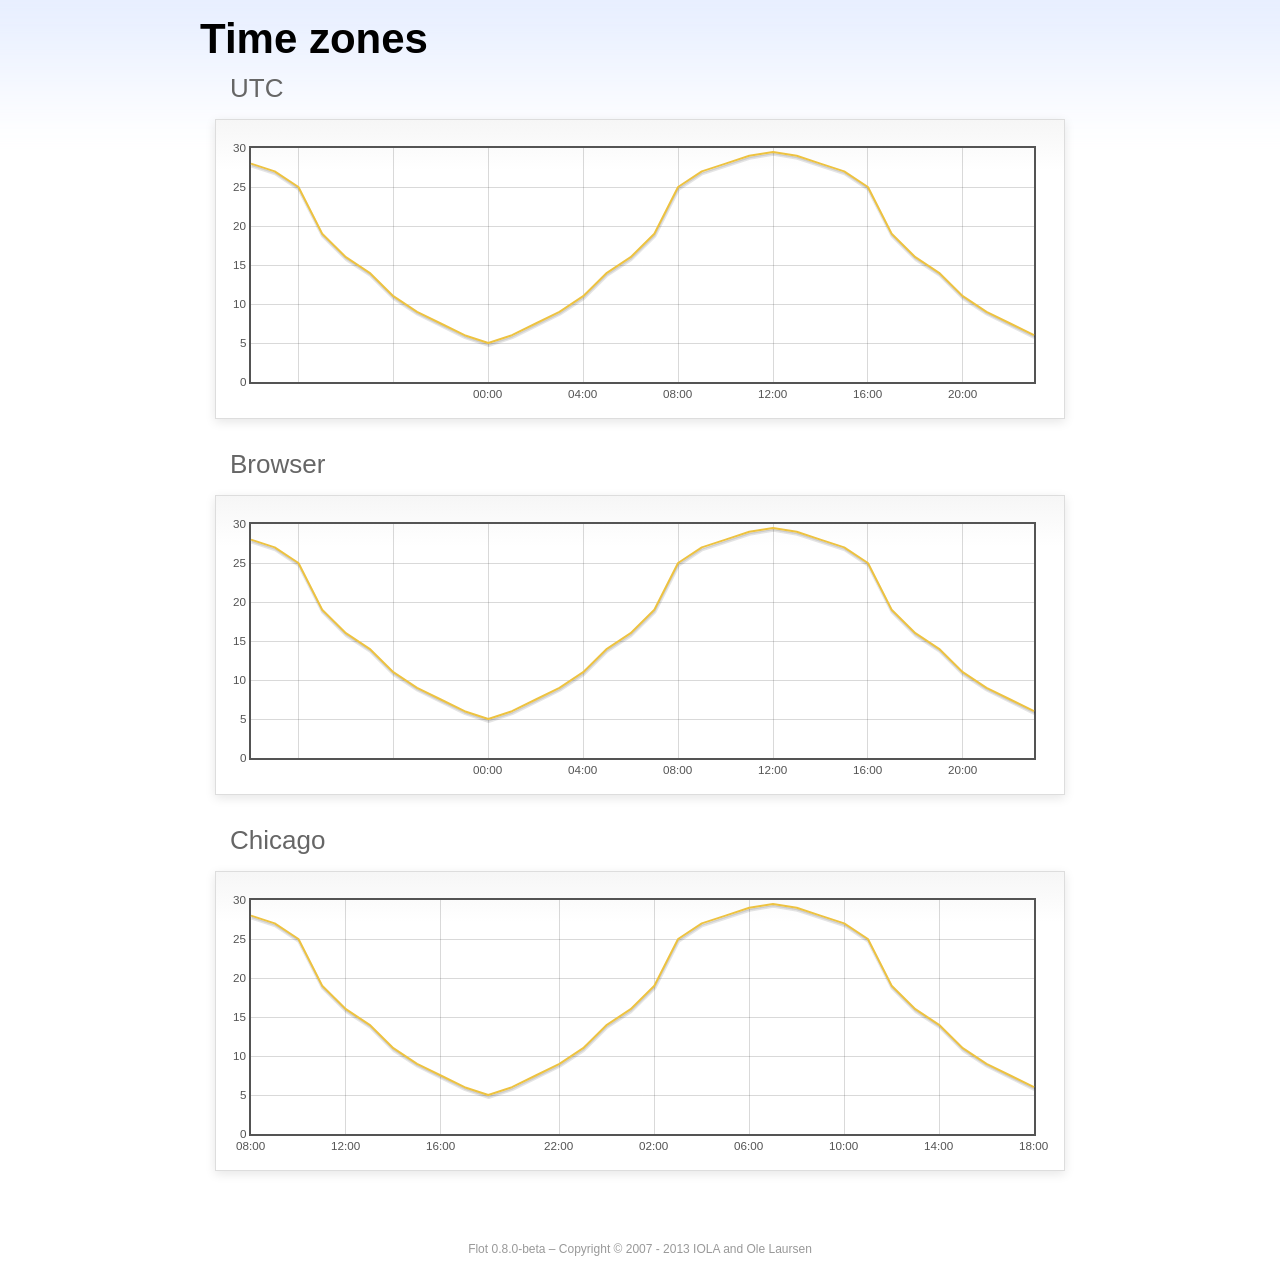
<file: code1/app/static/admin/vendors/flot/examples/axes-time-zones/index.html>
<!DOCTYPE html PUBLIC "-//W3C//DTD HTML 4.01//EN" "http://www.w3.org/TR/html4/strict.dtd">
<html>
<head>
	<meta http-equiv="Content-Type" content="text/html; charset=utf-8">
	<title>Flot Examples: Time zones</title>
	<link href="../examples.css" rel="stylesheet" type="text/css">
	<!--[if lte IE 8]><script language="javascript" type="text/javascript" src="../../excanvas.min.js"></script><![endif]-->
	<script language="javascript" type="text/javascript" src="../../jquery.js"></script>
	<script language="javascript" type="text/javascript" src="../../jquery.flot.js"></script>
	<script language="javascript" type="text/javascript" src="../../jquery.flot.time.js"></script>
	<script language="javascript" type="text/javascript" src="date.js"></script>
	<script type="text/javascript">

	$(function() {

		timezoneJS.timezone.zoneFileBasePath = "tz";
		timezoneJS.timezone.defaultZoneFile = [];
		timezoneJS.timezone.init({async: false});

		var d = [
			[Date.UTC(2011, 2, 12, 14, 0, 0), 28],
			[Date.UTC(2011, 2, 12, 15, 0, 0), 27],
			[Date.UTC(2011, 2, 12, 16, 0, 0), 25],
			[Date.UTC(2011, 2, 12, 17, 0, 0), 19],
			[Date.UTC(2011, 2, 12, 18, 0, 0), 16],
			[Date.UTC(2011, 2, 12, 19, 0, 0), 14],
			[Date.UTC(2011, 2, 12, 20, 0, 0), 11],
			[Date.UTC(2011, 2, 12, 21, 0, 0), 9],
			[Date.UTC(2011, 2, 12, 22, 0, 0), 7.5],
			[Date.UTC(2011, 2, 12, 23, 0, 0), 6],
			[Date.UTC(2011, 2, 13, 0, 0, 0), 5],
			[Date.UTC(2011, 2, 13, 1, 0, 0), 6],
			[Date.UTC(2011, 2, 13, 2, 0, 0), 7.5],
			[Date.UTC(2011, 2, 13, 3, 0, 0), 9],
			[Date.UTC(2011, 2, 13, 4, 0, 0), 11],
			[Date.UTC(2011, 2, 13, 5, 0, 0), 14],
			[Date.UTC(2011, 2, 13, 6, 0, 0), 16],
			[Date.UTC(2011, 2, 13, 7, 0, 0), 19],
			[Date.UTC(2011, 2, 13, 8, 0, 0), 25],
			[Date.UTC(2011, 2, 13, 9, 0, 0), 27],
			[Date.UTC(2011, 2, 13, 10, 0, 0), 28],
			[Date.UTC(2011, 2, 13, 11, 0, 0), 29],
			[Date.UTC(2011, 2, 13, 12, 0, 0), 29.5],
			[Date.UTC(2011, 2, 13, 13, 0, 0), 29],
			[Date.UTC(2011, 2, 13, 14, 0, 0), 28],
			[Date.UTC(2011, 2, 13, 15, 0, 0), 27],
			[Date.UTC(2011, 2, 13, 16, 0, 0), 25],
			[Date.UTC(2011, 2, 13, 17, 0, 0), 19],
			[Date.UTC(2011, 2, 13, 18, 0, 0), 16],
			[Date.UTC(2011, 2, 13, 19, 0, 0), 14],
			[Date.UTC(2011, 2, 13, 20, 0, 0), 11],
			[Date.UTC(2011, 2, 13, 21, 0, 0), 9],
			[Date.UTC(2011, 2, 13, 22, 0, 0), 7.5],
			[Date.UTC(2011, 2, 13, 23, 0, 0), 6]
		];

		var plot = $.plot("#placeholderUTC", [d], {
			xaxis: {
				mode: "time"
			}
		});

		var plot = $.plot("#placeholderLocal", [d], {
			xaxis: {
				mode: "time",
				timezone: "browser"
			}
		});

		var plot = $.plot("#placeholderChicago", [d], {
			xaxis: {
				mode: "time",
				timezone: "America/Chicago"
			}
		});

		// Add the Flot version string to the footer

		$("#footer").prepend("Flot " + $.plot.version + " &ndash; ");
	});

	</script>
</head>
<body>

	<div id="header">
		<h2>Time zones</h2>
	</div>

	<div id="content">

		<h3>UTC</h3>
		<div class="demo-container" style="height: 300px;">
			<div id="placeholderUTC" class="demo-placeholder"></div>
		</div>

		<h3>Browser</h3>
		<div class="demo-container" style="height: 300px;">
			<div id="placeholderLocal" class="demo-placeholder"></div>
		</div>

		<h3>Chicago</h3>
		<div class="demo-container" style="height: 300px;">
			<div id="placeholderChicago" class="demo-placeholder"></div>
		</div>

	</div>

	<div id="footer">
		Copyright &copy; 2007 - 2013 IOLA and Ole Laursen
	</div>

</body>
</html>
</file>
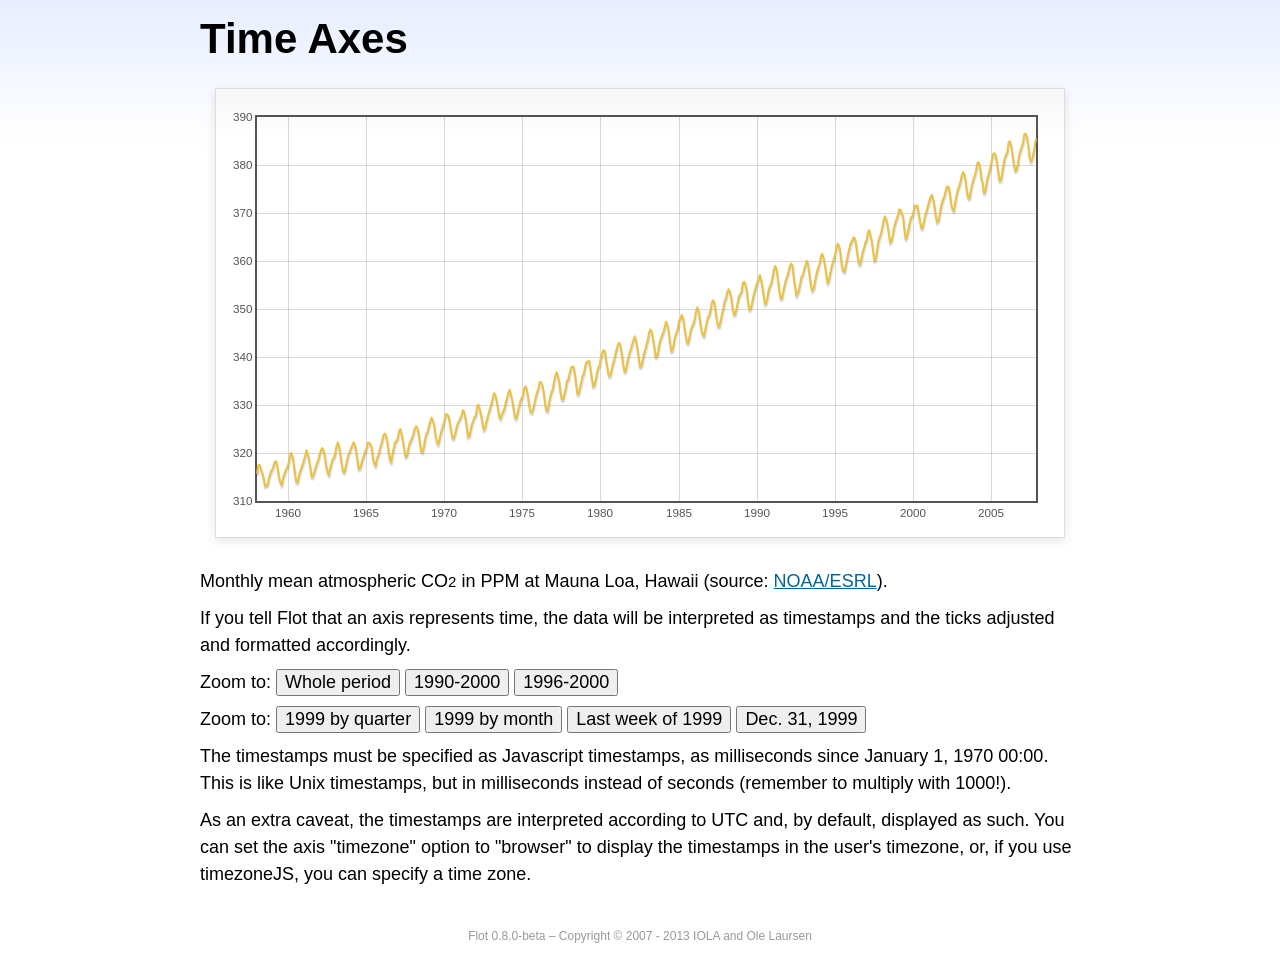
<file: code1/app/static/admin/vendors/flot/examples/axes-time/index.html>
<!DOCTYPE html PUBLIC "-//W3C//DTD HTML 4.01//EN" "http://www.w3.org/TR/html4/strict.dtd">
<html>
<head>
	<meta http-equiv="Content-Type" content="text/html; charset=utf-8">
	<title>Flot Examples: Time Axes</title>
	<link href="../examples.css" rel="stylesheet" type="text/css">
	<!--[if lte IE 8]><script language="javascript" type="text/javascript" src="../../excanvas.min.js"></script><![endif]-->
	<script language="javascript" type="text/javascript" src="../../jquery.js"></script>
	<script language="javascript" type="text/javascript" src="../../jquery.flot.js"></script>
	<script language="javascript" type="text/javascript" src="../../jquery.flot.time.js"></script>
	<script type="text/javascript">

	$(function() {

		var d = [[-373597200000, 315.71], [-370918800000, 317.45], [-368326800000, 317.50], [-363056400000, 315.86], [-360378000000, 314.93], [-357699600000, 313.19], [-352429200000, 313.34], [-349837200000, 314.67], [-347158800000, 315.58], [-344480400000, 316.47], [-342061200000, 316.65], [-339382800000, 317.71], [-336790800000, 318.29], [-334112400000, 318.16], [-331520400000, 316.55], [-328842000000, 314.80], [-326163600000, 313.84], [-323571600000, 313.34], [-320893200000, 314.81], [-318301200000, 315.59], [-315622800000, 316.43], [-312944400000, 316.97], [-310438800000, 317.58], [-307760400000, 319.03], [-305168400000, 320.03], [-302490000000, 319.59], [-299898000000, 318.18], [-297219600000, 315.91], [-294541200000, 314.16], [-291949200000, 313.83], [-289270800000, 315.00], [-286678800000, 316.19], [-284000400000, 316.89], [-281322000000, 317.70], [-278902800000, 318.54], [-276224400000, 319.48], [-273632400000, 320.58], [-270954000000, 319.78], [-268362000000, 318.58], [-265683600000, 316.79], [-263005200000, 314.99], [-260413200000, 315.31], [-257734800000, 316.10], [-255142800000, 317.01], [-252464400000, 317.94], [-249786000000, 318.56], [-247366800000, 319.69], [-244688400000, 320.58], [-242096400000, 321.01], [-239418000000, 320.61], [-236826000000, 319.61], [-234147600000, 317.40], [-231469200000, 316.26], [-228877200000, 315.42], [-226198800000, 316.69], [-223606800000, 317.69], [-220928400000, 318.74], [-218250000000, 319.08], [-215830800000, 319.86], [-213152400000, 321.39], [-210560400000, 322.24], [-207882000000, 321.47], [-205290000000, 319.74], [-202611600000, 317.77], [-199933200000, 316.21], [-197341200000, 315.99], [-194662800000, 317.07], [-192070800000, 318.36], [-189392400000, 319.57], [-178938000000, 322.23], [-176259600000, 321.89], [-173667600000, 320.44], [-170989200000, 318.70], [-168310800000, 316.70], [-165718800000, 316.87], [-163040400000, 317.68], [-160448400000, 318.71], [-157770000000, 319.44], [-155091600000, 320.44], [-152672400000, 320.89], [-149994000000, 322.13], [-147402000000, 322.16], [-144723600000, 321.87], [-142131600000, 321.21], [-139453200000, 318.87], [-136774800000, 317.81], [-134182800000, 317.30], [-131504400000, 318.87], [-128912400000, 319.42], [-126234000000, 320.62], [-123555600000, 321.59], [-121136400000, 322.39], [-118458000000, 323.70], [-115866000000, 324.07], [-113187600000, 323.75], [-110595600000, 322.40], [-107917200000, 320.37], [-105238800000, 318.64], [-102646800000, 318.10], [-99968400000, 319.79], [-97376400000, 321.03], [-94698000000, 322.33], [-92019600000, 322.50], [-89600400000, 323.04], [-86922000000, 324.42], [-84330000000, 325.00], [-81651600000, 324.09], [-79059600000, 322.55], [-76381200000, 320.92], [-73702800000, 319.26], [-71110800000, 319.39], [-68432400000, 320.72], [-65840400000, 321.96], [-63162000000, 322.57], [-60483600000, 323.15], [-57978000000, 323.89], [-55299600000, 325.02], [-52707600000, 325.57], [-50029200000, 325.36], [-47437200000, 324.14], [-44758800000, 322.11], [-42080400000, 320.33], [-39488400000, 320.25], [-36810000000, 321.32], [-34218000000, 322.90], [-31539600000, 324.00], [-28861200000, 324.42], [-26442000000, 325.64], [-23763600000, 326.66], [-21171600000, 327.38], [-18493200000, 326.70], [-15901200000, 325.89], [-13222800000, 323.67], [-10544400000, 322.38], [-7952400000, 321.78], [-5274000000, 322.85], [-2682000000, 324.12], [-3600000, 325.06], [2674800000, 325.98], [5094000000, 326.93], [7772400000, 328.13], [10364400000, 328.07], [13042800000, 327.66], [15634800000, 326.35], [18313200000, 324.69], [20991600000, 323.10], [23583600000, 323.07], [26262000000, 324.01], [28854000000, 325.13], [31532400000, 326.17], [34210800000, 326.68], [36630000000, 327.18], [39308400000, 327.78], [41900400000, 328.92], [44578800000, 328.57], [47170800000, 327.37], [49849200000, 325.43], [52527600000, 323.36], [55119600000, 323.56], [57798000000, 324.80], [60390000000, 326.01], [63068400000, 326.77], [65746800000, 327.63], [68252400000, 327.75], [70930800000, 329.72], [73522800000, 330.07], [76201200000, 329.09], [78793200000, 328.05], [81471600000, 326.32], [84150000000, 324.84], [86742000000, 325.20], [89420400000, 326.50], [92012400000, 327.55], [94690800000, 328.54], [97369200000, 329.56], [99788400000, 330.30], [102466800000, 331.50], [105058800000, 332.48], [107737200000, 332.07], [110329200000, 330.87], [113007600000, 329.31], [115686000000, 327.51], [118278000000, 327.18], [120956400000, 328.16], [123548400000, 328.64], [126226800000, 329.35], [128905200000, 330.71], [131324400000, 331.48], [134002800000, 332.65], [136594800000, 333.16], [139273200000, 332.06], [141865200000, 330.99], [144543600000, 329.17], [147222000000, 327.41], [149814000000, 327.20], [152492400000, 328.33], [155084400000, 329.50], [157762800000, 330.68], [160441200000, 331.41], [162860400000, 331.85], [165538800000, 333.29], [168130800000, 333.91], [170809200000, 333.40], [173401200000, 331.78], [176079600000, 329.88], [178758000000, 328.57], [181350000000, 328.46], [184028400000, 329.26], [189298800000, 331.71], [191977200000, 332.76], [194482800000, 333.48], [197161200000, 334.78], [199753200000, 334.78], [202431600000, 334.17], [205023600000, 332.78], [207702000000, 330.64], [210380400000, 328.95], [212972400000, 328.77], [215650800000, 330.23], [218242800000, 331.69], [220921200000, 332.70], [223599600000, 333.24], [226018800000, 334.96], [228697200000, 336.04], [231289200000, 336.82], [233967600000, 336.13], [236559600000, 334.73], [239238000000, 332.52], [241916400000, 331.19], [244508400000, 331.19], [247186800000, 332.35], [249778800000, 333.47], [252457200000, 335.11], [255135600000, 335.26], [257554800000, 336.60], [260233200000, 337.77], [262825200000, 338.00], [265503600000, 337.99], [268095600000, 336.48], [270774000000, 334.37], [273452400000, 332.27], [276044400000, 332.41], [278722800000, 333.76], [281314800000, 334.83], [283993200000, 336.21], [286671600000, 336.64], [289090800000, 338.12], [291769200000, 339.02], [294361200000, 339.02], [297039600000, 339.20], [299631600000, 337.58], [302310000000, 335.55], [304988400000, 333.89], [307580400000, 334.14], [310258800000, 335.26], [312850800000, 336.71], [315529200000, 337.81], [318207600000, 338.29], [320713200000, 340.04], [323391600000, 340.86], [325980000000, 341.47], [328658400000, 341.26], [331250400000, 339.29], [333928800000, 337.60], [336607200000, 336.12], [339202800000, 336.08], [341881200000, 337.22], [344473200000, 338.34], [347151600000, 339.36], [349830000000, 340.51], [352249200000, 341.57], [354924000000, 342.56], [357516000000, 343.01], [360194400000, 342.47], [362786400000, 340.71], [365464800000, 338.52], [368143200000, 336.96], [370738800000, 337.13], [373417200000, 338.58], [376009200000, 339.89], [378687600000, 340.93], [381366000000, 341.69], [383785200000, 342.69], [389052000000, 344.30], [391730400000, 343.43], [394322400000, 341.88], [397000800000, 339.89], [399679200000, 337.95], [402274800000, 338.10], [404953200000, 339.27], [407545200000, 340.67], [410223600000, 341.42], [412902000000, 342.68], [415321200000, 343.46], [417996000000, 345.10], [420588000000, 345.76], [423266400000, 345.36], [425858400000, 343.91], [428536800000, 342.05], [431215200000, 340.00], [433810800000, 340.12], [436489200000, 341.33], [439081200000, 342.94], [441759600000, 343.87], [444438000000, 344.60], [446943600000, 345.20], [452210400000, 347.36], [454888800000, 346.74], [457480800000, 345.41], [460159200000, 343.01], [462837600000, 341.23], [465433200000, 341.52], [468111600000, 342.86], [470703600000, 344.41], [473382000000, 345.09], [476060400000, 345.89], [478479600000, 347.49], [481154400000, 348.00], [483746400000, 348.75], [486424800000, 348.19], [489016800000, 346.54], [491695200000, 344.63], [494373600000, 343.03], [496969200000, 342.92], [499647600000, 344.24], [502239600000, 345.62], [504918000000, 346.43], [507596400000, 346.94], [510015600000, 347.88], [512690400000, 349.57], [515282400000, 350.35], [517960800000, 349.72], [520552800000, 347.78], [523231200000, 345.86], [525909600000, 344.84], [528505200000, 344.32], [531183600000, 345.67], [533775600000, 346.88], [536454000000, 348.19], [539132400000, 348.55], [541551600000, 349.52], [544226400000, 351.12], [546818400000, 351.84], [549496800000, 351.49], [552088800000, 349.82], [554767200000, 347.63], [557445600000, 346.38], [560041200000, 346.49], [562719600000, 347.75], [565311600000, 349.03], [567990000000, 350.20], [570668400000, 351.61], [573174000000, 352.22], [575848800000, 353.53], [578440800000, 354.14], [581119200000, 353.62], [583711200000, 352.53], [586389600000, 350.41], [589068000000, 348.84], [591663600000, 348.94], [594342000000, 350.04], [596934000000, 351.29], [599612400000, 352.72], [602290800000, 353.10], [604710000000, 353.65], [607384800000, 355.43], [609976800000, 355.70], [612655200000, 355.11], [615247200000, 353.79], [617925600000, 351.42], [620604000000, 349.81], [623199600000, 350.11], [625878000000, 351.26], [628470000000, 352.63], [631148400000, 353.64], [633826800000, 354.72], [636246000000, 355.49], [638920800000, 356.09], [641512800000, 357.08], [644191200000, 356.11], [646783200000, 354.70], [649461600000, 352.68], [652140000000, 351.05], [654735600000, 351.36], [657414000000, 352.81], [660006000000, 354.22], [662684400000, 354.85], [665362800000, 355.66], [667782000000, 357.04], [670456800000, 358.40], [673048800000, 359.00], [675727200000, 357.99], [678319200000, 356.00], [680997600000, 353.78], [683676000000, 352.20], [686271600000, 352.22], [688950000000, 353.70], [691542000000, 354.98], [694220400000, 356.09], [696898800000, 356.85], [699404400000, 357.73], [702079200000, 358.91], [704671200000, 359.45], [707349600000, 359.19], [709941600000, 356.72], [712620000000, 354.79], [715298400000, 352.79], [717894000000, 353.20], [720572400000, 354.15], [723164400000, 355.39], [725842800000, 356.77], [728521200000, 357.17], [730940400000, 358.26], [733615200000, 359.16], [736207200000, 360.07], [738885600000, 359.41], [741477600000, 357.44], [744156000000, 355.30], [746834400000, 353.87], [749430000000, 354.04], [752108400000, 355.27], [754700400000, 356.70], [757378800000, 358.00], [760057200000, 358.81], [762476400000, 359.68], [765151200000, 361.13], [767743200000, 361.48], [770421600000, 360.60], [773013600000, 359.20], [775692000000, 357.23], [778370400000, 355.42], [780966000000, 355.89], [783644400000, 357.41], [786236400000, 358.74], [788914800000, 359.73], [791593200000, 360.61], [794012400000, 361.58], [796687200000, 363.05], [799279200000, 363.62], [801957600000, 363.03], [804549600000, 361.55], [807228000000, 358.94], [809906400000, 357.93], [812502000000, 357.80], [815180400000, 359.22], [817772400000, 360.44], [820450800000, 361.83], [823129200000, 362.95], [825634800000, 363.91], [828309600000, 364.28], [830901600000, 364.94], [833580000000, 364.70], [836172000000, 363.31], [838850400000, 361.15], [841528800000, 359.40], [844120800000, 359.34], [846802800000, 360.62], [849394800000, 361.96], [852073200000, 362.81], [854751600000, 363.87], [857170800000, 364.25], [859845600000, 366.02], [862437600000, 366.46], [865116000000, 365.32], [867708000000, 364.07], [870386400000, 361.95], [873064800000, 360.06], [875656800000, 360.49], [878338800000, 362.19], [880930800000, 364.12], [883609200000, 364.99], [886287600000, 365.82], [888706800000, 366.95], [891381600000, 368.42], [893973600000, 369.33], [896652000000, 368.78], [899244000000, 367.59], [901922400000, 365.84], [904600800000, 363.83], [907192800000, 364.18], [909874800000, 365.34], [912466800000, 366.93], [915145200000, 367.94], [917823600000, 368.82], [920242800000, 369.46], [922917600000, 370.77], [925509600000, 370.66], [928188000000, 370.10], [930780000000, 369.08], [933458400000, 366.66], [936136800000, 364.60], [938728800000, 365.17], [941410800000, 366.51], [944002800000, 367.89], [946681200000, 369.04], [949359600000, 369.35], [951865200000, 370.38], [954540000000, 371.63], [957132000000, 371.32], [959810400000, 371.53], [962402400000, 369.75], [965080800000, 368.23], [967759200000, 366.87], [970351200000, 366.94], [973033200000, 368.27], [975625200000, 369.64], [978303600000, 370.46], [980982000000, 371.44], [983401200000, 372.37], [986076000000, 373.33], [988668000000, 373.77], [991346400000, 373.09], [993938400000, 371.51], [996616800000, 369.55], [999295200000, 368.12], [1001887200000, 368.38], [1004569200000, 369.66], [1007161200000, 371.11], [1009839600000, 372.36], [1012518000000, 373.09], [1014937200000, 373.81], [1017612000000, 374.93], [1020204000000, 375.58], [1022882400000, 375.44], [1025474400000, 373.86], [1028152800000, 371.77], [1030831200000, 370.73], [1033423200000, 370.50], [1036105200000, 372.18], [1038697200000, 373.70], [1041375600000, 374.92], [1044054000000, 375.62], [1046473200000, 376.51], [1049148000000, 377.75], [1051740000000, 378.54], [1054418400000, 378.20], [1057010400000, 376.68], [1059688800000, 374.43], [1062367200000, 373.11], [1064959200000, 373.10], [1067641200000, 374.77], [1070233200000, 375.97], [1072911600000, 377.03], [1075590000000, 377.87], [1078095600000, 378.88], [1080770400000, 380.42], [1083362400000, 380.62], [1086040800000, 379.70], [1088632800000, 377.43], [1091311200000, 376.32], [1093989600000, 374.19], [1096581600000, 374.47], [1099263600000, 376.15], [1101855600000, 377.51], [1104534000000, 378.43], [1107212400000, 379.70], [1109631600000, 380.92], [1112306400000, 382.18], [1114898400000, 382.45], [1117576800000, 382.14], [1120168800000, 380.60], [1122847200000, 378.64], [1125525600000, 376.73], [1128117600000, 376.84], [1130799600000, 378.29], [1133391600000, 380.06], [1136070000000, 381.40], [1138748400000, 382.20], [1141167600000, 382.66], [1143842400000, 384.69], [1146434400000, 384.94], [1149112800000, 384.01], [1151704800000, 382.14], [1154383200000, 380.31], [1157061600000, 378.81], [1159653600000, 379.03], [1162335600000, 380.17], [1164927600000, 381.85], [1167606000000, 382.94], [1170284400000, 383.86], [1172703600000, 384.49], [1175378400000, 386.37], [1177970400000, 386.54], [1180648800000, 385.98], [1183240800000, 384.36], [1185919200000, 381.85], [1188597600000, 380.74], [1191189600000, 381.15], [1193871600000, 382.38], [1196463600000, 383.94], [1199142000000, 385.44]]; 

		$.plot("#placeholder", [d], {
			xaxis: { mode: "time" }
		});

		$("#whole").click(function () {
			$.plot("#placeholder", [d], {
				xaxis: { mode: "time" }
			});
		});

		$("#nineties").click(function () {
			$.plot("#placeholder", [d], {
				xaxis: {
					mode: "time",
					min: (new Date(1990, 0, 1)).getTime(),
					max: (new Date(2000, 0, 1)).getTime()
				}
			});
		});

		$("#latenineties").click(function () {
			$.plot("#placeholder", [d], {
				xaxis: {
					mode: "time",
					minTickSize: [1, "year"],
					min: (new Date(1996, 0, 1)).getTime(),
					max: (new Date(2000, 0, 1)).getTime()
				}
			});
		});

		$("#ninetyninequarters").click(function () {
			$.plot("#placeholder", [d], {
				xaxis: {
					mode: "time",
					minTickSize: [1, "quarter"],
					min: (new Date(1999, 0, 1)).getTime(),
					max: (new Date(2000, 0, 1)).getTime()
				}
			});
		});

		$("#ninetynine").click(function () {
			$.plot("#placeholder", [d], {
				xaxis: {
					mode: "time",
					minTickSize: [1, "month"],
					min: (new Date(1999, 0, 1)).getTime(),
					max: (new Date(2000, 0, 1)).getTime()
				}
			});
		});

		$("#lastweekninetynine").click(function () {
			$.plot("#placeholder", [d], {
				xaxis: {
					mode: "time",
					minTickSize: [1, "day"],
					min: (new Date(1999, 11, 25)).getTime(),
					max: (new Date(2000, 0, 1)).getTime(),
					timeformat: "%a"
				}
			});
		});

		$("#lastdayninetynine").click(function () {
			$.plot("#placeholder", [d], {
				xaxis: {
					mode: "time",
					minTickSize: [1, "hour"],
					min: (new Date(1999, 11, 31)).getTime(),
					max: (new Date(2000, 0, 1)).getTime(),
					twelveHourClock: true
				}
			});
		});

		// Add the Flot version string to the footer

		$("#footer").prepend("Flot " + $.plot.version + " &ndash; ");
	});

	</script>
</head>
<body>

	<div id="header">
		<h2>Time Axes</h2>
	</div>

	<div id="content">

		<div class="demo-container">
			<div id="placeholder" class="demo-placeholder"></div>
		</div>

		<p>Monthly mean atmospheric CO<sub>2</sub> in PPM at Mauna Loa, Hawaii (source: <a href="http://www.esrl.noaa.gov/gmd/ccgg/trends/">NOAA/ESRL</a>).</p>

		<p>If you tell Flot that an axis represents time, the data will be interpreted as timestamps and the ticks adjusted and formatted accordingly.</p>

		<p>Zoom to: <button id="whole">Whole period</button>
		<button id="nineties">1990-2000</button>
		<button id="latenineties">1996-2000</button></p>

		<p>Zoom to: <button id="ninetyninequarters">1999 by quarter</button>
		<button id="ninetynine">1999 by month</button>
		<button id="lastweekninetynine">Last week of 1999</button>
		<button id="lastdayninetynine">Dec. 31, 1999</button></p>

		<p>The timestamps must be specified as Javascript timestamps, as milliseconds since January 1, 1970 00:00. This is like Unix timestamps, but in milliseconds instead of seconds (remember to multiply with 1000!).</p>

		<p>As an extra caveat, the timestamps are interpreted according to UTC and, by default, displayed as such. You can set the axis "timezone" option to "browser" to display the timestamps in the user's timezone, or, if you use timezoneJS, you can specify a time zone.</p>

	</div>

	<div id="footer">
		Copyright &copy; 2007 - 2013 IOLA and Ole Laursen
	</div>

</body>
</html>
</file>
<file: code1/app/static/admin/vendors/ckeditor/samples/sample.css>
/*
Copyright (c) 2003-2013, CKSource - Frederico Knabben. All rights reserved.
For licensing, see LICENSE.md or http://ckeditor.com/license
*/

html, body, h1, h2, h3, h4, h5, h6, div, span, blockquote, p, address, form, fieldset, img, ul, ol, dl, dt, dd, li, hr, table, td, th, strong, em, sup, sub, dfn, ins, del, q, cite, var, samp, code, kbd, tt, pre
{
	line-height: 1.5em;
}

body
{
	padding: 10px 30px;
}

input, textarea, select, option, optgroup, button, td, th
{
	font-size: 100%;
}

pre, code, kbd, samp, tt
{
	font-family: monospace,monospace;
	font-size: 1em;
}

body {
    width: 960px;
    margin: 0 auto;
}

code
{
	background: #f3f3f3;
	border: 1px solid #ddd;
	padding: 1px 4px;

	-moz-border-radius: 3px;
	-webkit-border-radius: 3px;
	border-radius: 3px;
}

abbr
{
	border-bottom: 1px dotted #555;
	cursor: pointer;
}

.new
{
	background: #FF7E00;
	border: 1px solid #DA8028;
	color: #fff;
	font-size: 10px;
	font-weight: bold;
	padding: 1px 4px;
	text-shadow: 0 1px 0 #C97626;
	text-transform: uppercase;
	margin: 0 0 0 3px;

	-moz-border-radius: 3px;
	-webkit-border-radius: 3px;
	border-radius: 3px;

	-moz-box-shadow: 0 2px 3px 0 #FFA54E inset;
	-webkit-box-shadow: 0 2px 3px 0 #FFA54E inset;
	box-shadow: 0 2px 3px 0 #FFA54E inset;
}

h1.samples
{
	color: #0782C1;
	font-size: 200%;
	font-weight: normal;
	margin: 0;
	padding: 0;
}

h1.samples a
{
	color: #0782C1;
	text-decoration: none;
	border-bottom: 1px dotted #0782C1;
}

.samples a:hover
{
	border-bottom: 1px dotted #0782C1;
}

h2.samples
{
	color: #000000;
	font-size: 130%;
	margin: 15px 0 0 0;
	padding: 0;
}

p, blockquote, address, form, pre, dl, h1.samples, h2.samples
{
	margin-bottom: 15px;
}

ul.samples
{
	margin-bottom: 15px;
}

.clear
{
	clear: both;
}

fieldset
{
	margin: 0;
	padding: 10px;
}

body, input, textarea
{
	color: #333333;
	font-family: Arial, Helvetica, sans-serif;
}

body
{
	font-size: 75%;
}

a.samples
{
	color: #189DE1;
	text-decoration: none;
}

form
{
	margin: 0;
	padding: 0;
}

pre.samples
{
	background-color: #F7F7F7;
	border: 1px solid #D7D7D7;
	overflow: auto;
	padding: 0.25em;
	white-space: pre-wrap; /* CSS 2.1 */
	word-wrap: break-word; /* IE7 */
	-moz-tab-size: 4;
	-o-tab-size: 4;
	-webkit-tab-size: 4;
	tab-size: 4;
}

#footer
{
	clear: both;
	padding-top: 10px;
}

#footer hr
{
	margin: 10px 0 15px 0;
	height: 1px;
	border: solid 1px gray;
	border-bottom: none;
}

#footer p
{
	margin: 0 10px 10px 10px;
	float: left;
}

#footer #copy
{
	float: right;
}

#outputSample
{
	width: 100%;
	table-layout: fixed;
}

#outputSample thead th
{
	color: #dddddd;
	background-color: #999999;
	padding: 4px;
	white-space: nowrap;
}

#outputSample tbody th
{
	vertical-align: top;
	text-align: left;
}

#outputSample pre
{
	margin: 0;
	padding: 0;
}

.description
{
	border: 1px dotted #B7B7B7;
	margin-bottom: 10px;
	padding: 10px 10px 0;
	overflow: hidden;
}

label
{
	display: block;
	margin-bottom: 6px;
}

/**
 *	CKEditor editables are automatically set with the "cke_editable" class
 *	plus cke_editable_(inline|themed) depending on the editor type.
 */

/* Style a bit the inline editables. */
.cke_editable.cke_editable_inline
{
	cursor: pointer;
}

/* Once an editable element gets focused, the "cke_focus" class is
   added to it, so we can style it differently. */
.cke_editable.cke_editable_inline.cke_focus
{
	box-shadow: inset 0px 0px 20px 3px #ddd, inset 0 0 1px #000;
	outline: none;
	background: #eee;
	cursor: text;
}

/* Avoid pre-formatted overflows inline editable. */
.cke_editable_inline pre
{
	white-space: pre-wrap;
	word-wrap: break-word;
}

/**
 *	Samples index styles.
 */

.twoColumns,
.twoColumnsLeft,
.twoColumnsRight
{
	overflow: hidden;
}

.twoColumnsLeft,
.twoColumnsRight
{
	width: 45%;
}

.twoColumnsLeft
{
	float: left;
}

.twoColumnsRight
{
	float: right;
}

dl.samples
{
	padding: 0 0 0 40px;
}
dl.samples > dt
{
	display: list-item;
	list-style-type: disc;
	list-style-position: outside;
	margin: 0 0 3px;
}
dl.samples > dd
{
	margin: 0 0 3px;
}
.warning
{
    color: #ff0000;
	background-color: #FFCCBA;
    border: 2px dotted #ff0000;
	padding: 15px 10px;
	margin: 10px 0;
}

/* Used on inline samples */

blockquote
{
	font-style: italic;
	font-family: Georgia, Times, "Times New Roman", serif;
	padding: 2px 0;
	border-style: solid;
	border-color: #ccc;
	border-width: 0;
}

.cke_contents_ltr blockquote
{
	padding-left: 20px;
	padding-right: 8px;
	border-left-width: 5px;
}

.cke_contents_rtl blockquote
{
	padding-left: 8px;
	padding-right: 20px;
	border-right-width: 5px;
}

img.right {
    border: 1px solid #ccc;
    float: right;
    margin-left: 15px;
    padding: 5px;
}

img.left {
    border: 1px solid #ccc;
    float: left;
    margin-right: 15px;
    padding: 5px;
}
</file>
<file: code1/app/static/admin/vendors/easypiechart/examples/style.css>
body {
    font: 13px/1.4 'Helvetica Neue', 'Helvetica','Arial', sans-serif;
    color: #333;
}

.container {
    width: 520px;
    margin: auto;
}

h1 {
    border-bottom: 1px solid #d9d9d9;
}

a {
    color: #be2221;
    text-decoration: none;
}

.chart {
    float: left;
    margin: 10px;
}

.percentage,
.label {
    text-align: center;
    color: #333;
    font-weight: 100;
    font-size: 1.2em;
    margin-bottom: 0.3em;
}

.credits {
    padding-top: 0.5em;
    clear: both;
    color: #999;
}

.credits a {
    color: #333;
}

.dark {
    background: #333;
}

.dark .percentage-light,
.dark .label {
    text-align: center;
    color: #999;
    font-weight: 100;
    font-size: 1.2em;
    margin-bottom: 0.3em;
}


.button {
  -webkit-box-shadow: inset 0 0 1px #000, inset 0 1px 0 1px rgba(255,255,255,0.2), 0 1px 1px -1px rgba(0, 0, 0, .5);
  -moz-box-shadow: inset 0 0 1px #000, inset 0 1px 0 1px rgba(255,255,255,0.2), 0 1px 1px -1px rgba(0, 0, 0, .5);
  box-shadow: inset 0 0 1px #000, inset 0 1px 0 1px rgba(255,255,255,0.2), 0 1px 1px -1px rgba(0, 0, 0, .5);
  -webkit-border-radius: 3px;
  -moz-border-radius: 3px;
  border-radius: 3px;
  padding: 6px 20px;
  font-weight: bold;
  text-transform: uppercase;
  display: block;
  margin: auto;
  max-width: 200px;
  text-align: center;
  background-color: #5c5c5c;
  background-image: -moz-linear-gradient(top, #666666, #4d4d4d);
  background-image: -ms-linear-gradient(top, #666666, #4d4d4d);
  background-image: -webkit-gradient(linear, 0 0, 0 100%, from(#666666), to(#4d4d4d));
  background-image: -webkit-linear-gradient(top, #666666, #4d4d4d);
  background-image: -o-linear-gradient(top, #666666, #4d4d4d);
  background-image: linear-gradient(top, #666666, #4d4d4d);
  background-repeat: repeat-x;
  filter: progid:DXImageTransform.Microsoft.gradient(startColorstr='#666666', endColorstr='#4d4d4d', GradientType=0);
  color: #ffffff;
  text-shadow: 0 1px 1px #333333;
}
.button:hover {
  color: #ffffff;
  text-decoration: none;
  background-color: #616161;
  background-image: -moz-linear-gradient(top, #6b6b6b, #525252);
  background-image: -ms-linear-gradient(top, #6b6b6b, #525252);
  background-image: -webkit-gradient(linear, 0 0, 0 100%, from(#6b6b6b), to(#525252));
  background-image: -webkit-linear-gradient(top, #6b6b6b, #525252);
  background-image: -o-linear-gradient(top, #6b6b6b, #525252);
  background-image: linear-gradient(top, #6b6b6b, #525252);
  background-repeat: repeat-x;
  filter: progid:DXImageTransform.Microsoft.gradient(startColorstr='#6b6b6b', endColorstr='#525252', GradientType=0);
}
.button:active {
  background-color: #575757;
  background-image: -moz-linear-gradient(top, #616161, #474747);
  background-image: -ms-linear-gradient(top, #616161, #474747);
  background-image: -webkit-gradient(linear, 0 0, 0 100%, from(#616161), to(#474747));
  background-image: -webkit-linear-gradient(top, #616161, #474747);
  background-image: -o-linear-gradient(top, #616161, #474747);
  background-image: linear-gradient(top, #616161, #474747);
  background-repeat: repeat-x;
  filter: progid:DXImageTransform.Microsoft.gradient(startColorstr='#616161', endColorstr='#474747', GradientType=0);
  -webkit-transform: translate(0, 1px);
  -moz-transform: translate(0, 1px);
  -ms-transform: translate(0, 1px);
  -o-transform: translate(0, 1px);
  transform: translate(0, 1px);
}
.button:disabled {
  background-color: #dddddd;
  background-image: -moz-linear-gradient(top, #e7e7e7, #cdcdcd);
  background-image: -ms-linear-gradient(top, #e7e7e7, #cdcdcd);
  background-image: -webkit-gradient(linear, 0 0, 0 100%, from(#e7e7e7), to(#cdcdcd));
  background-image: -webkit-linear-gradient(top, #e7e7e7, #cdcdcd);
  background-image: -o-linear-gradient(top, #e7e7e7, #cdcdcd);
  background-image: linear-gradient(top, #e7e7e7, #cdcdcd);
  background-repeat: repeat-x;
  filter: progid:DXImageTransform.Microsoft.gradient(startColorstr='#e7e7e7', endColorstr='#cdcdcd', GradientType=0);
  color: #939393;
  text-shadow: 0 1px 1px #fff;
}

@media screen and (max-device-width: 480px) {
  .container{
    width: 100%;
  }
}
</file>
<file: code1/app/static/admin/vendors/flot/examples/examples.css>
* {	padding: 0; margin: 0; vertical-align: top; }

body {
	background: url(background.png) repeat-x;
	font: 18px/1.5em "proxima-nova", Helvetica, Arial, sans-serif;
}

a {	color: #069; }
a:hover { color: #28b; }

h2 {
	margin-top: 15px;
	font: normal 32px "omnes-pro", Helvetica, Arial, sans-serif;
}

h3 {
	margin-left: 30px;
	font: normal 26px "omnes-pro", Helvetica, Arial, sans-serif;
	color: #666;
}

p {
	margin-top: 10px;
}

button {
	font-size: 18px;
	padding: 1px 7px;
}

input {
	font-size: 18px;
}

input[type=checkbox] {
	margin: 7px;
}

#header {
	position: relative;
	width: 900px;
	margin: auto;
}

#header h2 {
	margin-left: 10px;
	vertical-align: middle;
	font-size: 42px;
	font-weight: bold;
	text-decoration: none;
	color: #000;
}

#content {
	width: 880px;
	margin: 0 auto;
	padding: 10px;
}

#footer {
	margin-top: 25px;
	margin-bottom: 10px;
	text-align: center;
	font-size: 12px;
	color: #999;
}

.demo-container {
	box-sizing: border-box;
	width: 850px;
	height: 450px;
	padding: 20px 15px 15px 15px;
	margin: 15px auto 30px auto;
	border: 1px solid #ddd;
	background: #fff;
	background: linear-gradient(#f6f6f6 0, #fff 50px);
	background: -o-linear-gradient(#f6f6f6 0, #fff 50px);
	background: -ms-linear-gradient(#f6f6f6 0, #fff 50px);
	background: -moz-linear-gradient(#f6f6f6 0, #fff 50px);
	background: -webkit-linear-gradient(#f6f6f6 0, #fff 50px);
	box-shadow: 0 3px 10px rgba(0,0,0,0.15);
	-o-box-shadow: 0 3px 10px rgba(0,0,0,0.1);
	-ms-box-shadow: 0 3px 10px rgba(0,0,0,0.1);
	-moz-box-shadow: 0 3px 10px rgba(0,0,0,0.1);
	-webkit-box-shadow: 0 3px 10px rgba(0,0,0,0.1);
}

.demo-placeholder {
	width: 100%;
	height: 100%;
	font-size: 14px;
	line-height: 14px;
}

.legend table {
	border-spacing: 5px;
}
</file>
